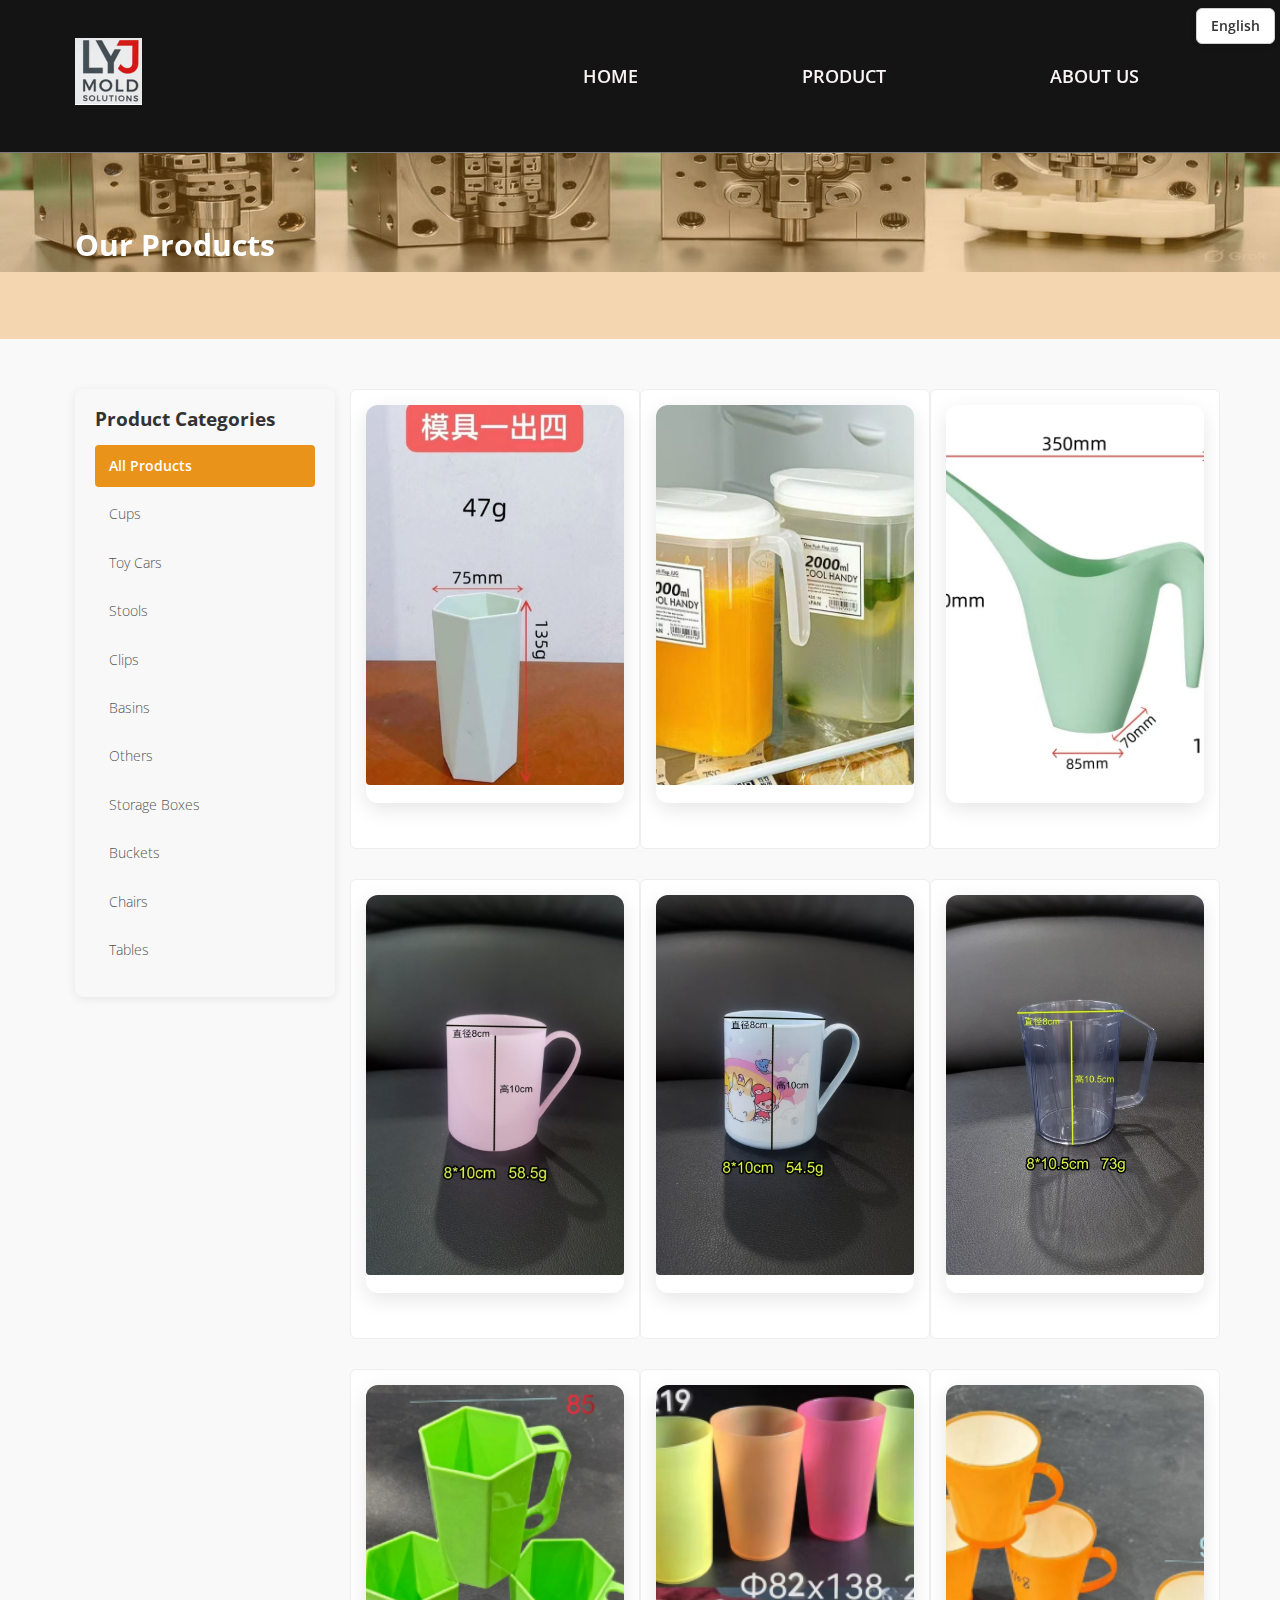
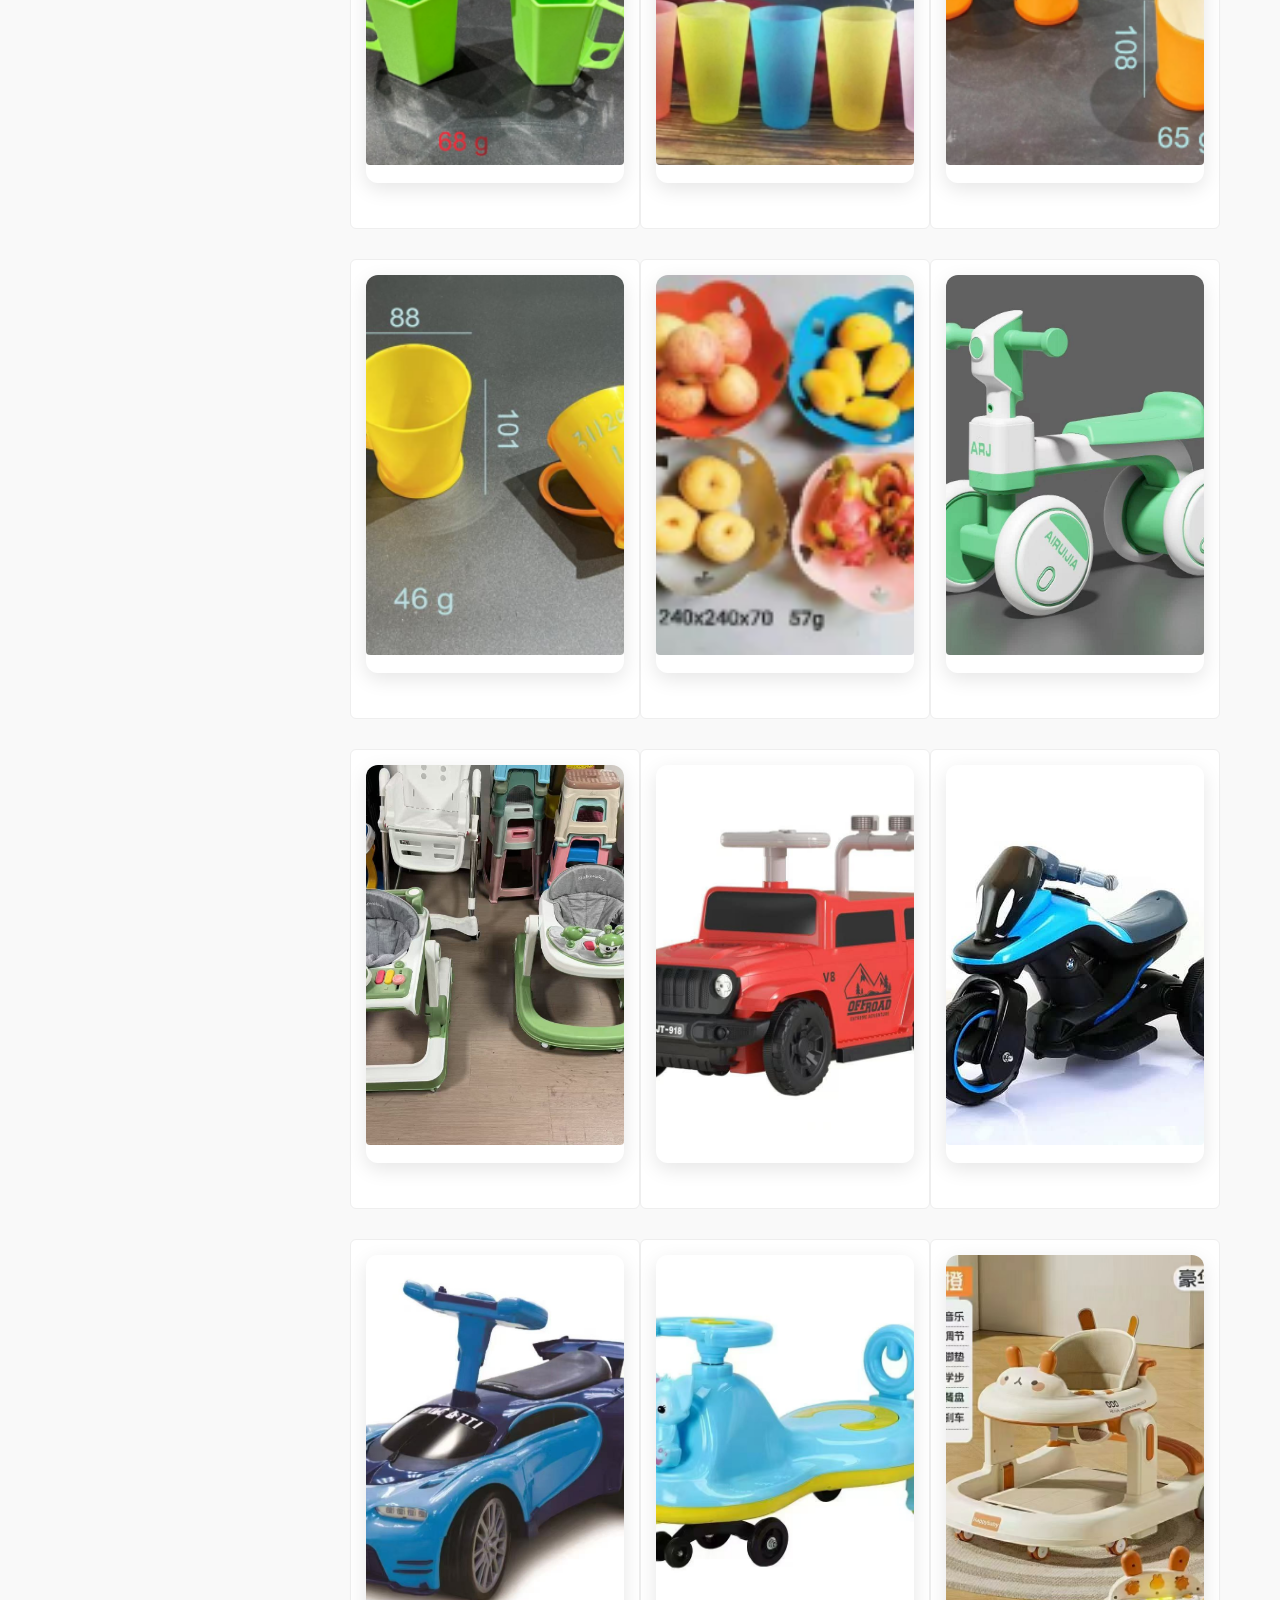
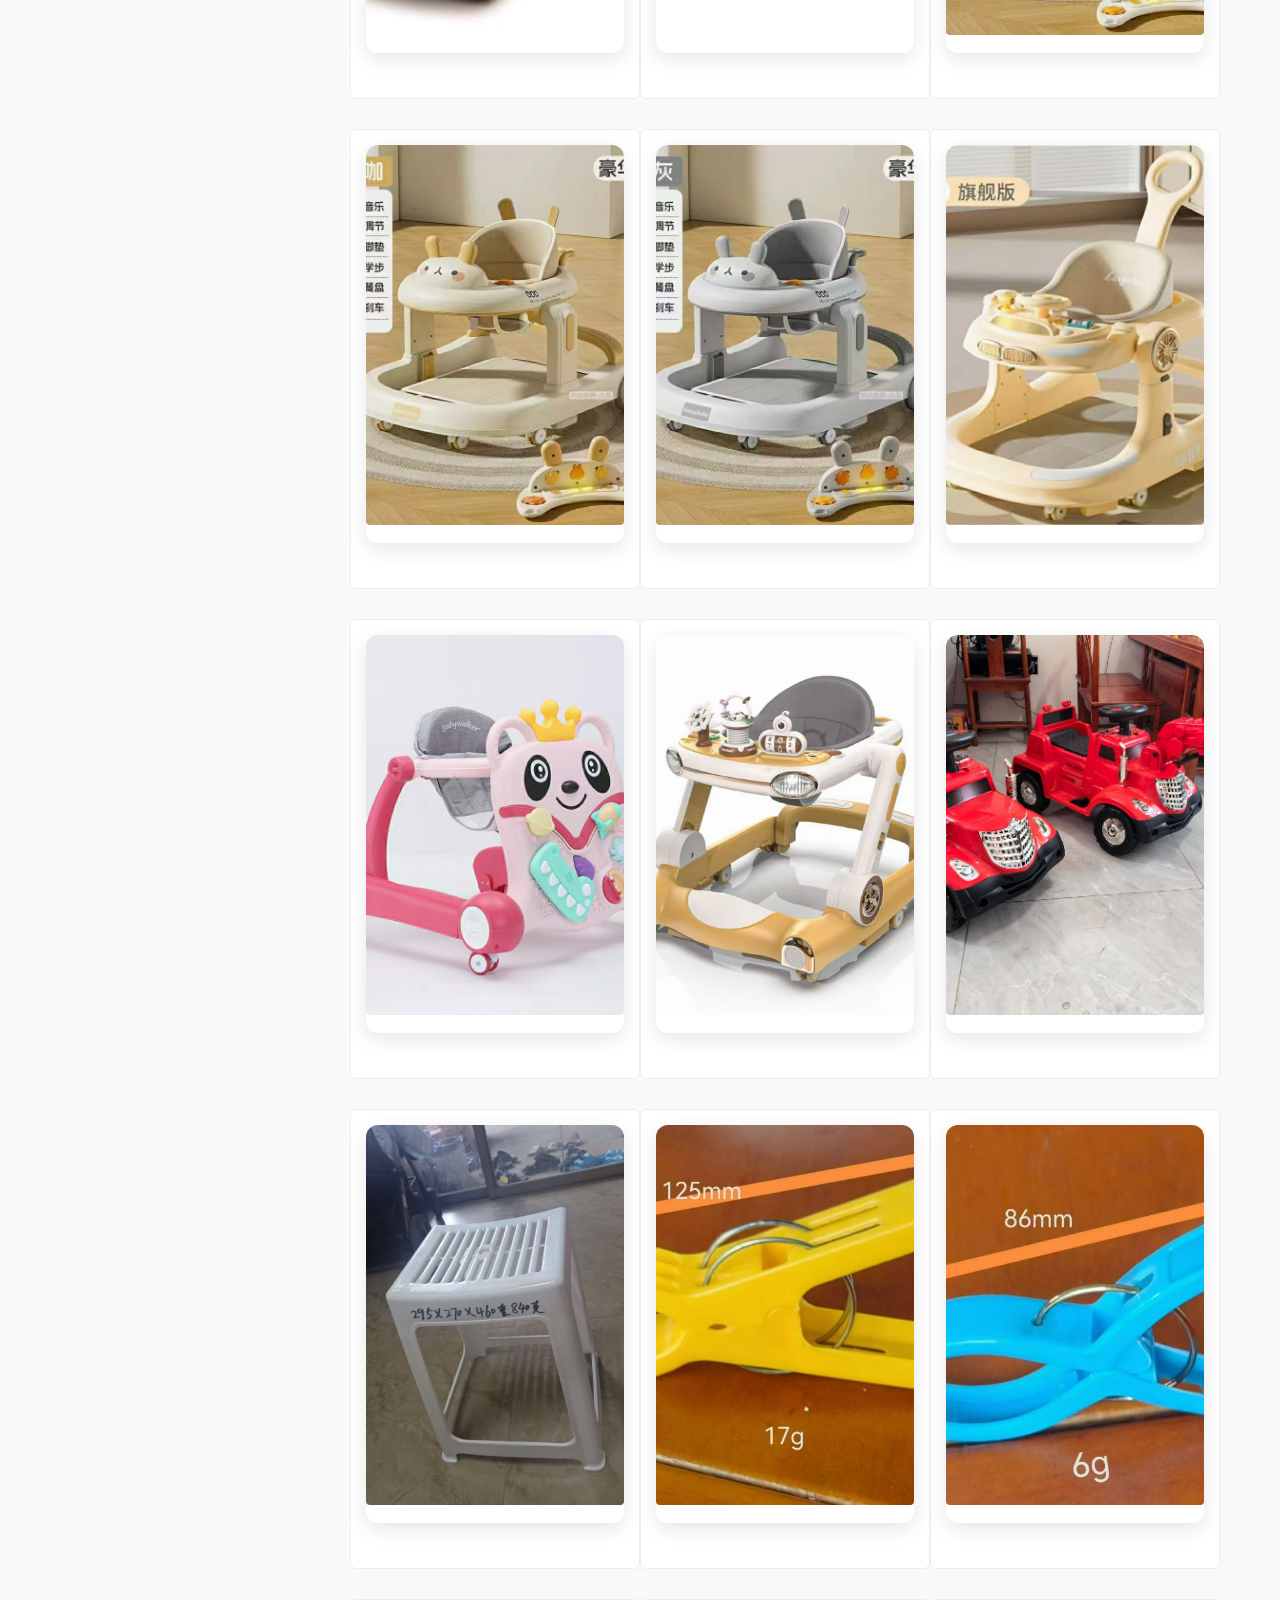
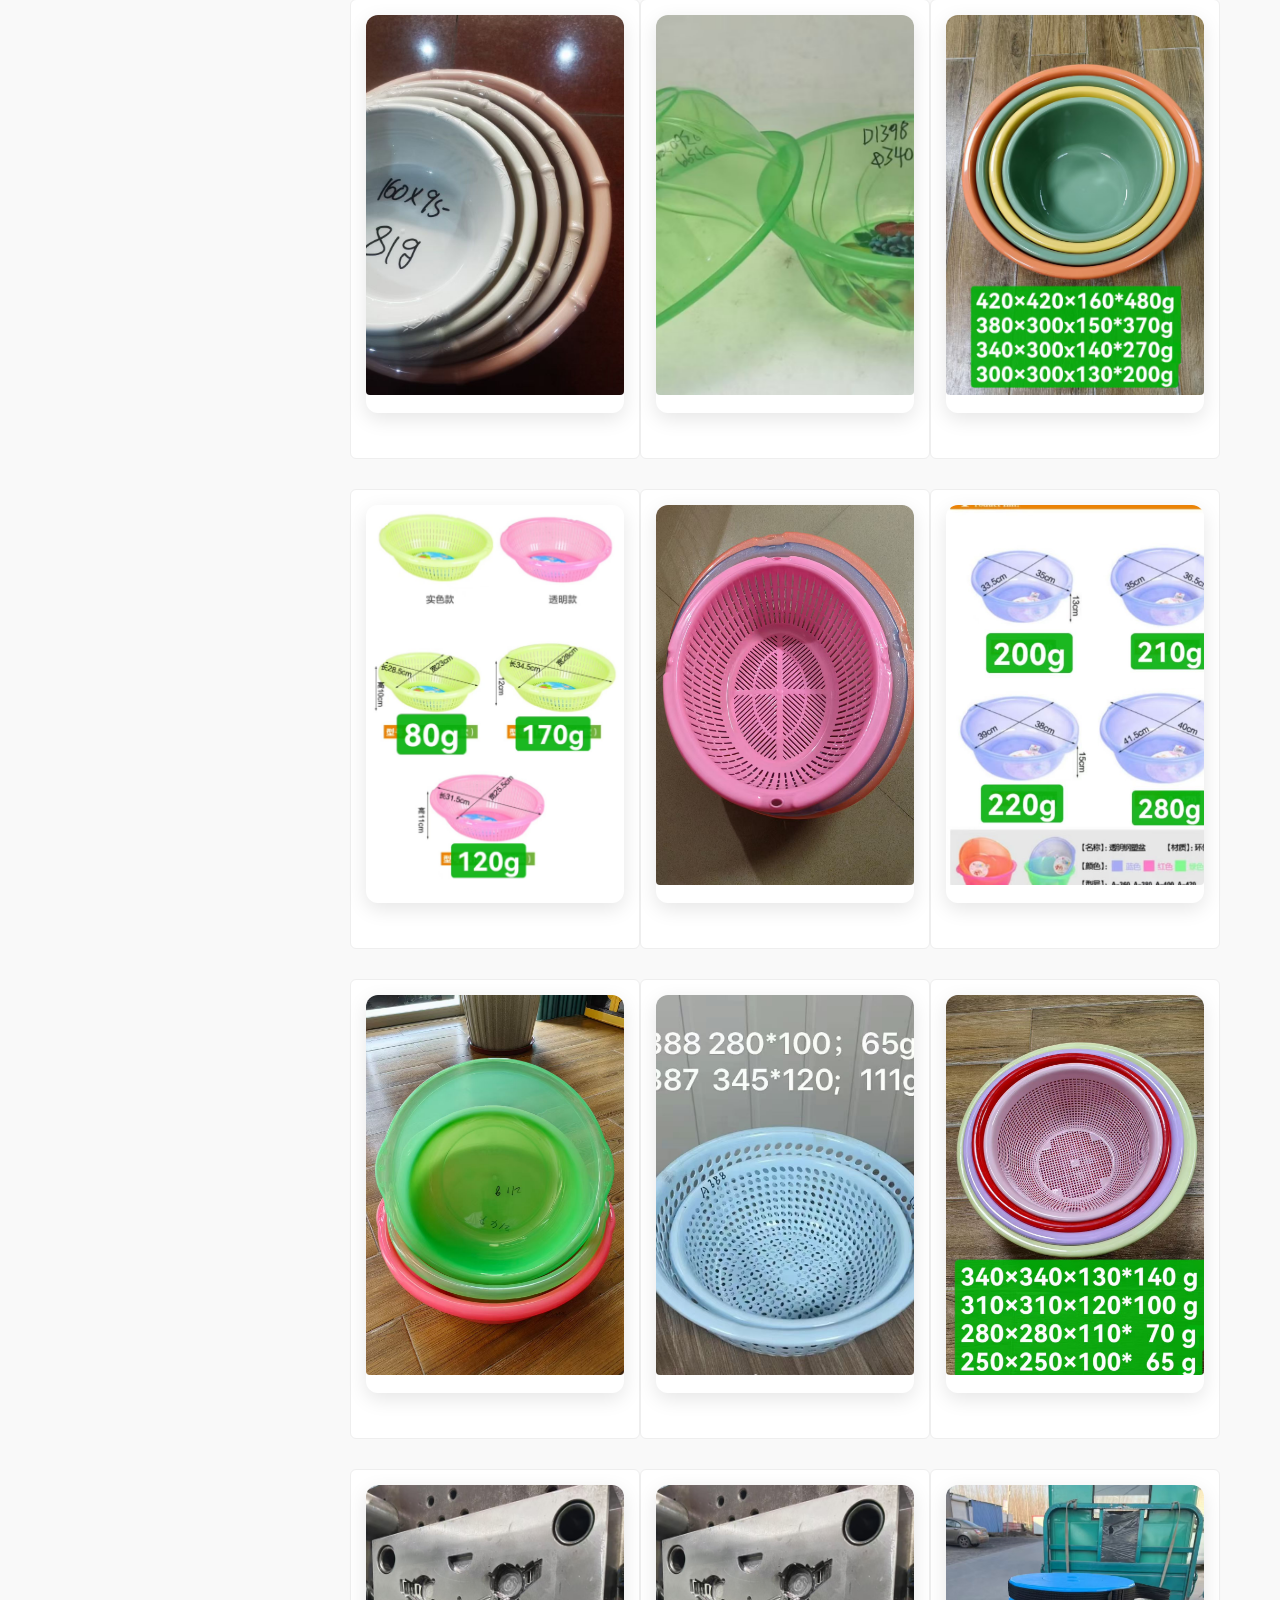
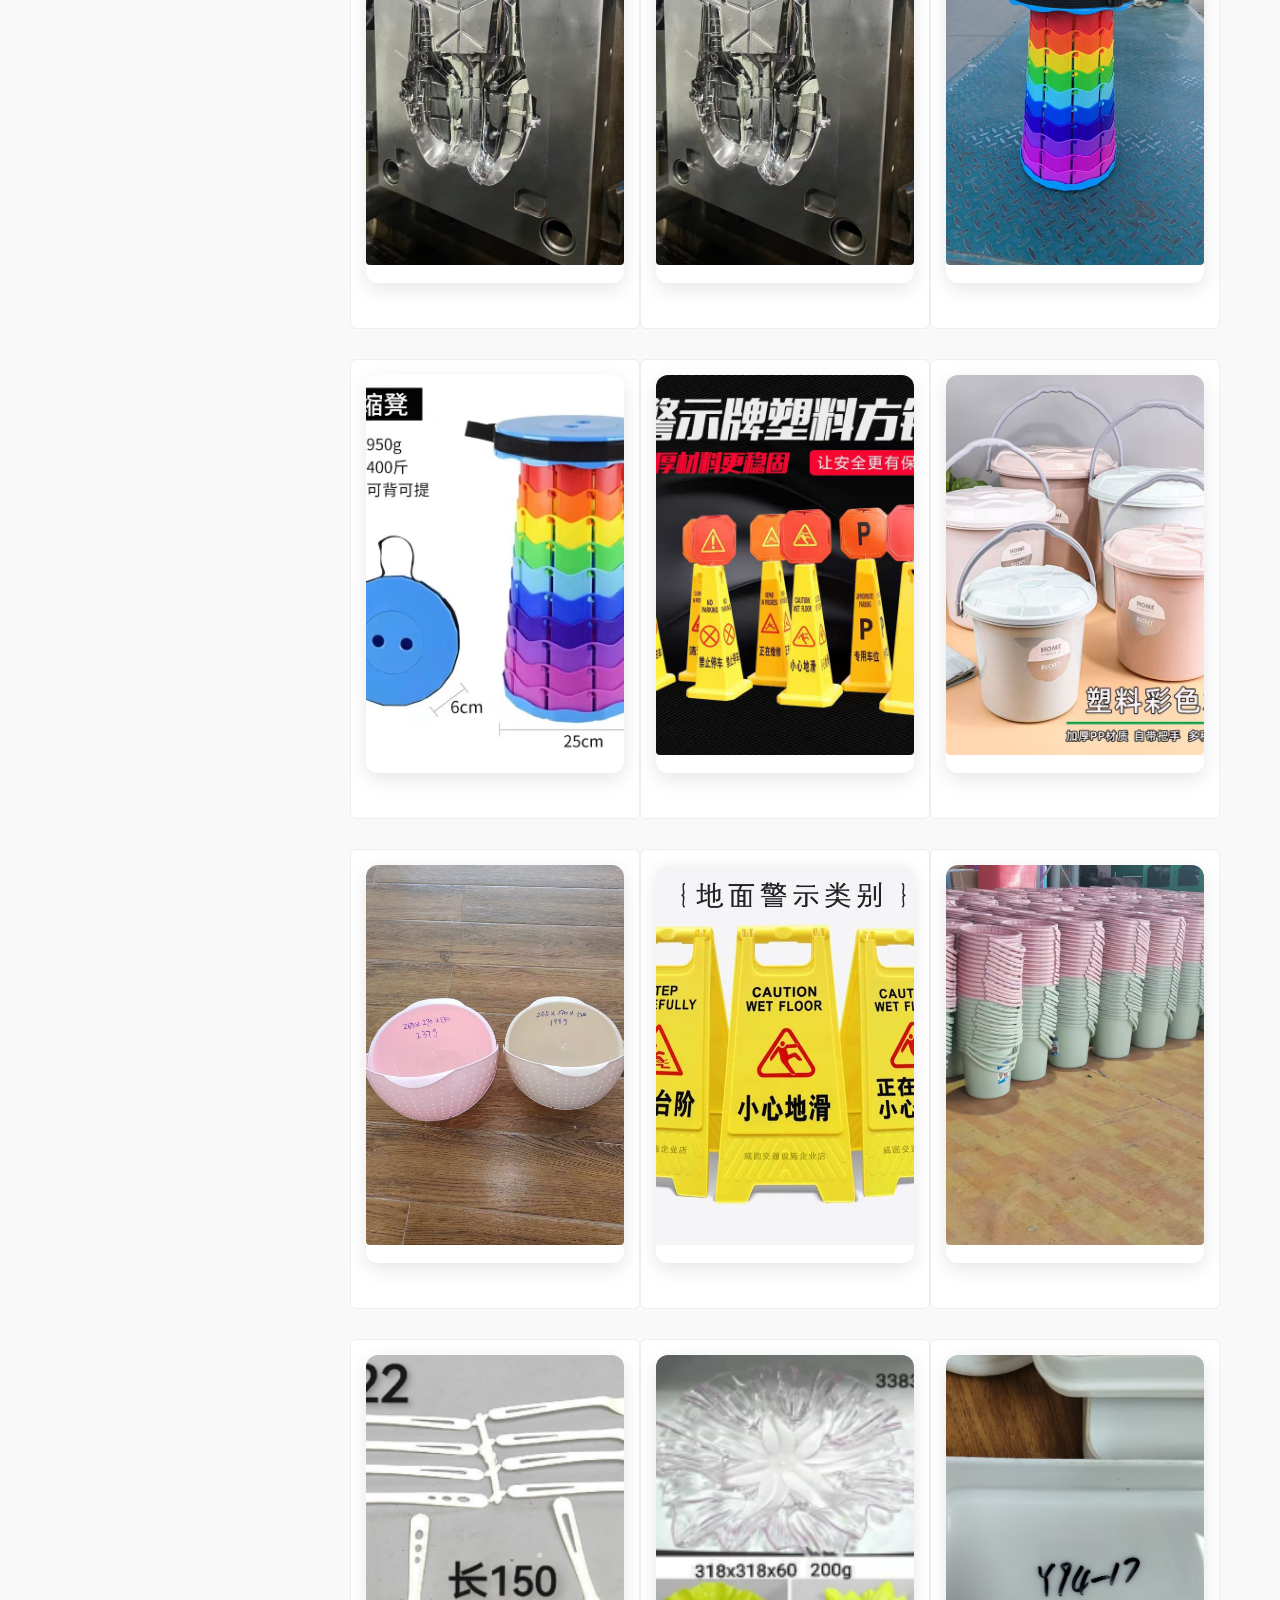
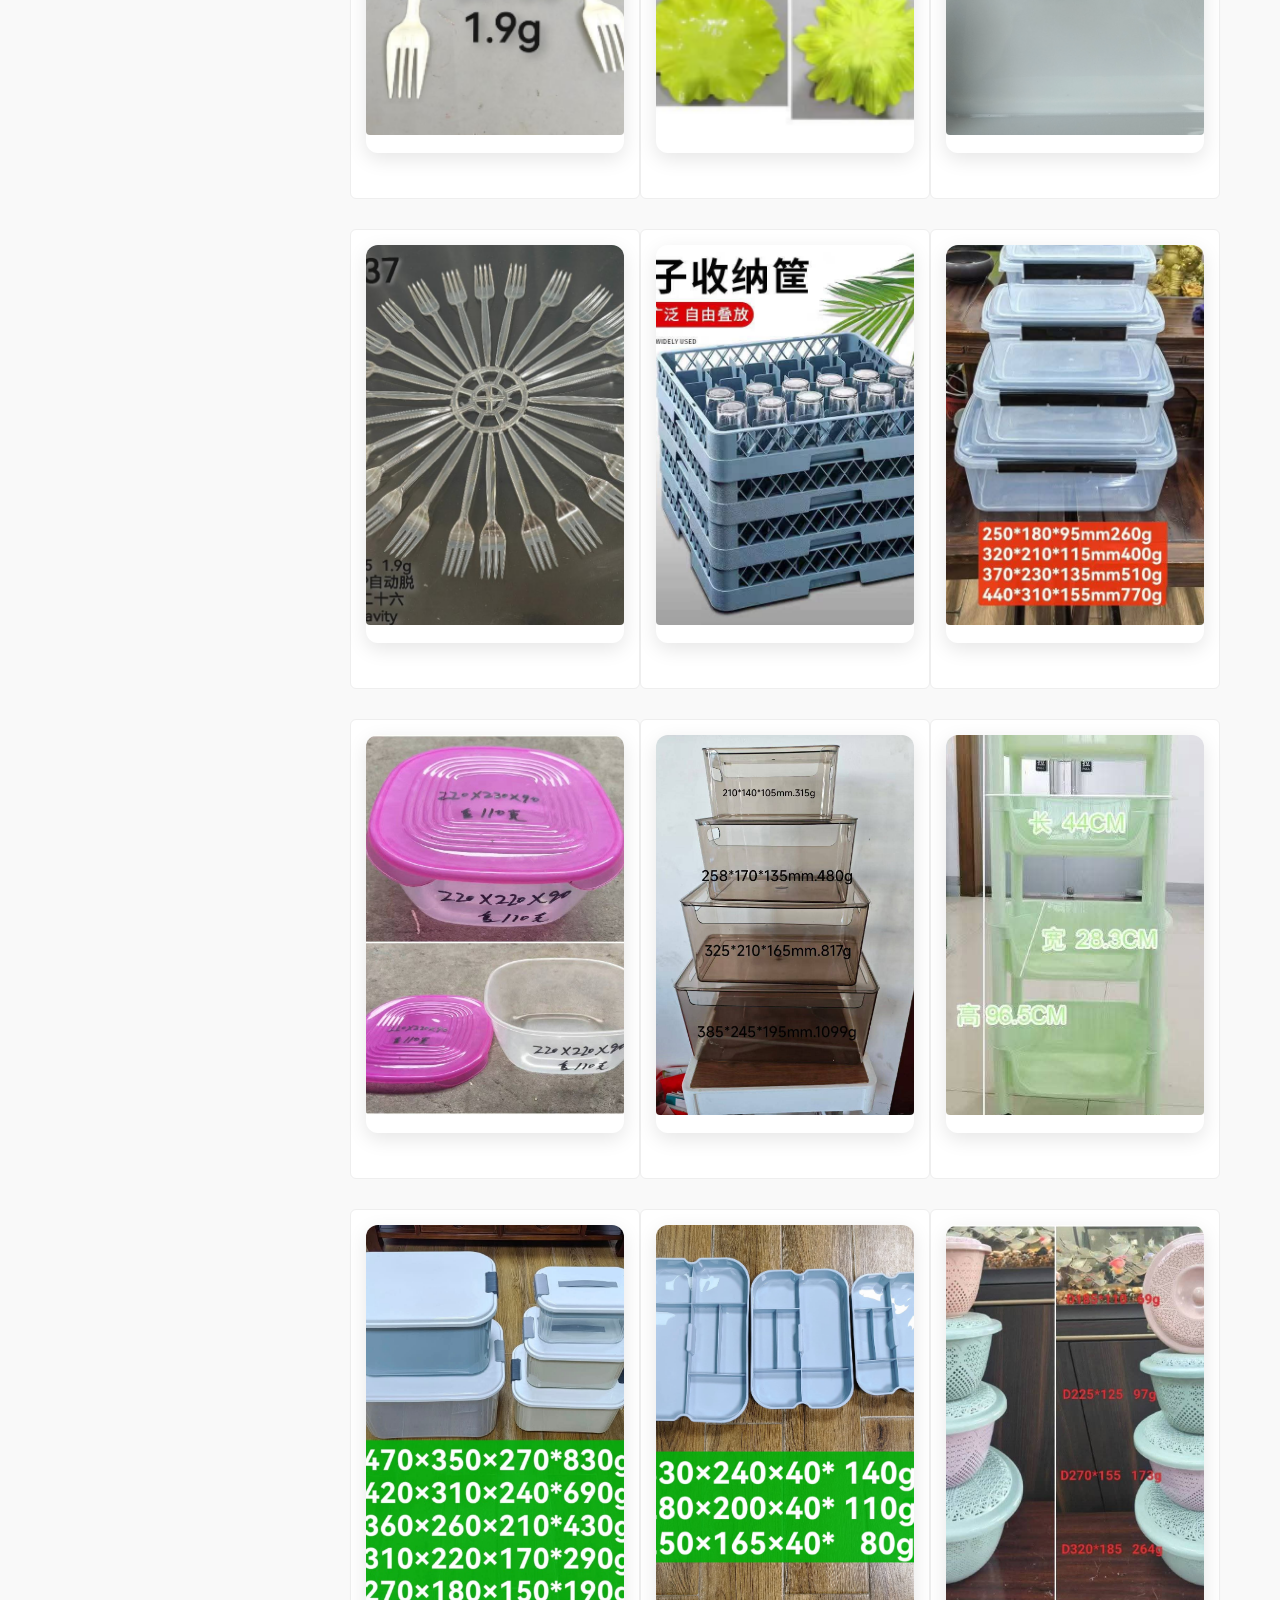
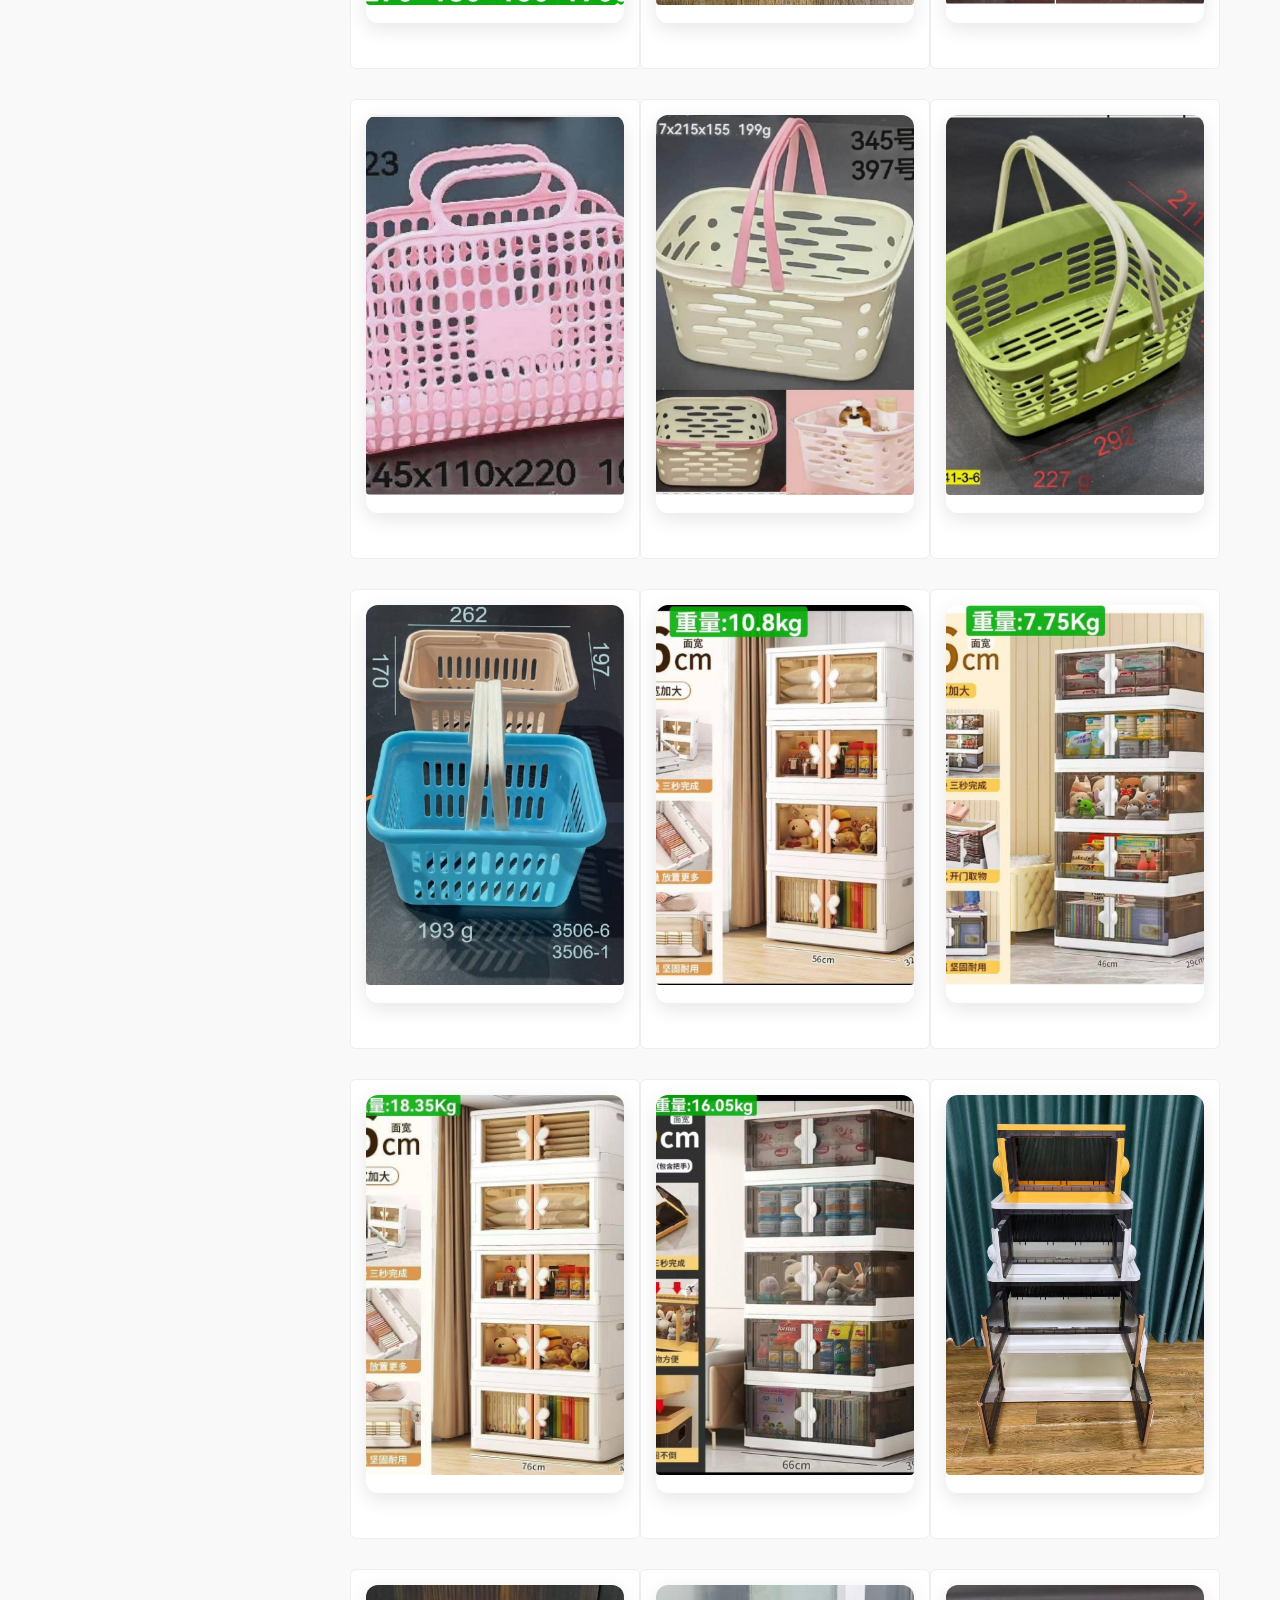
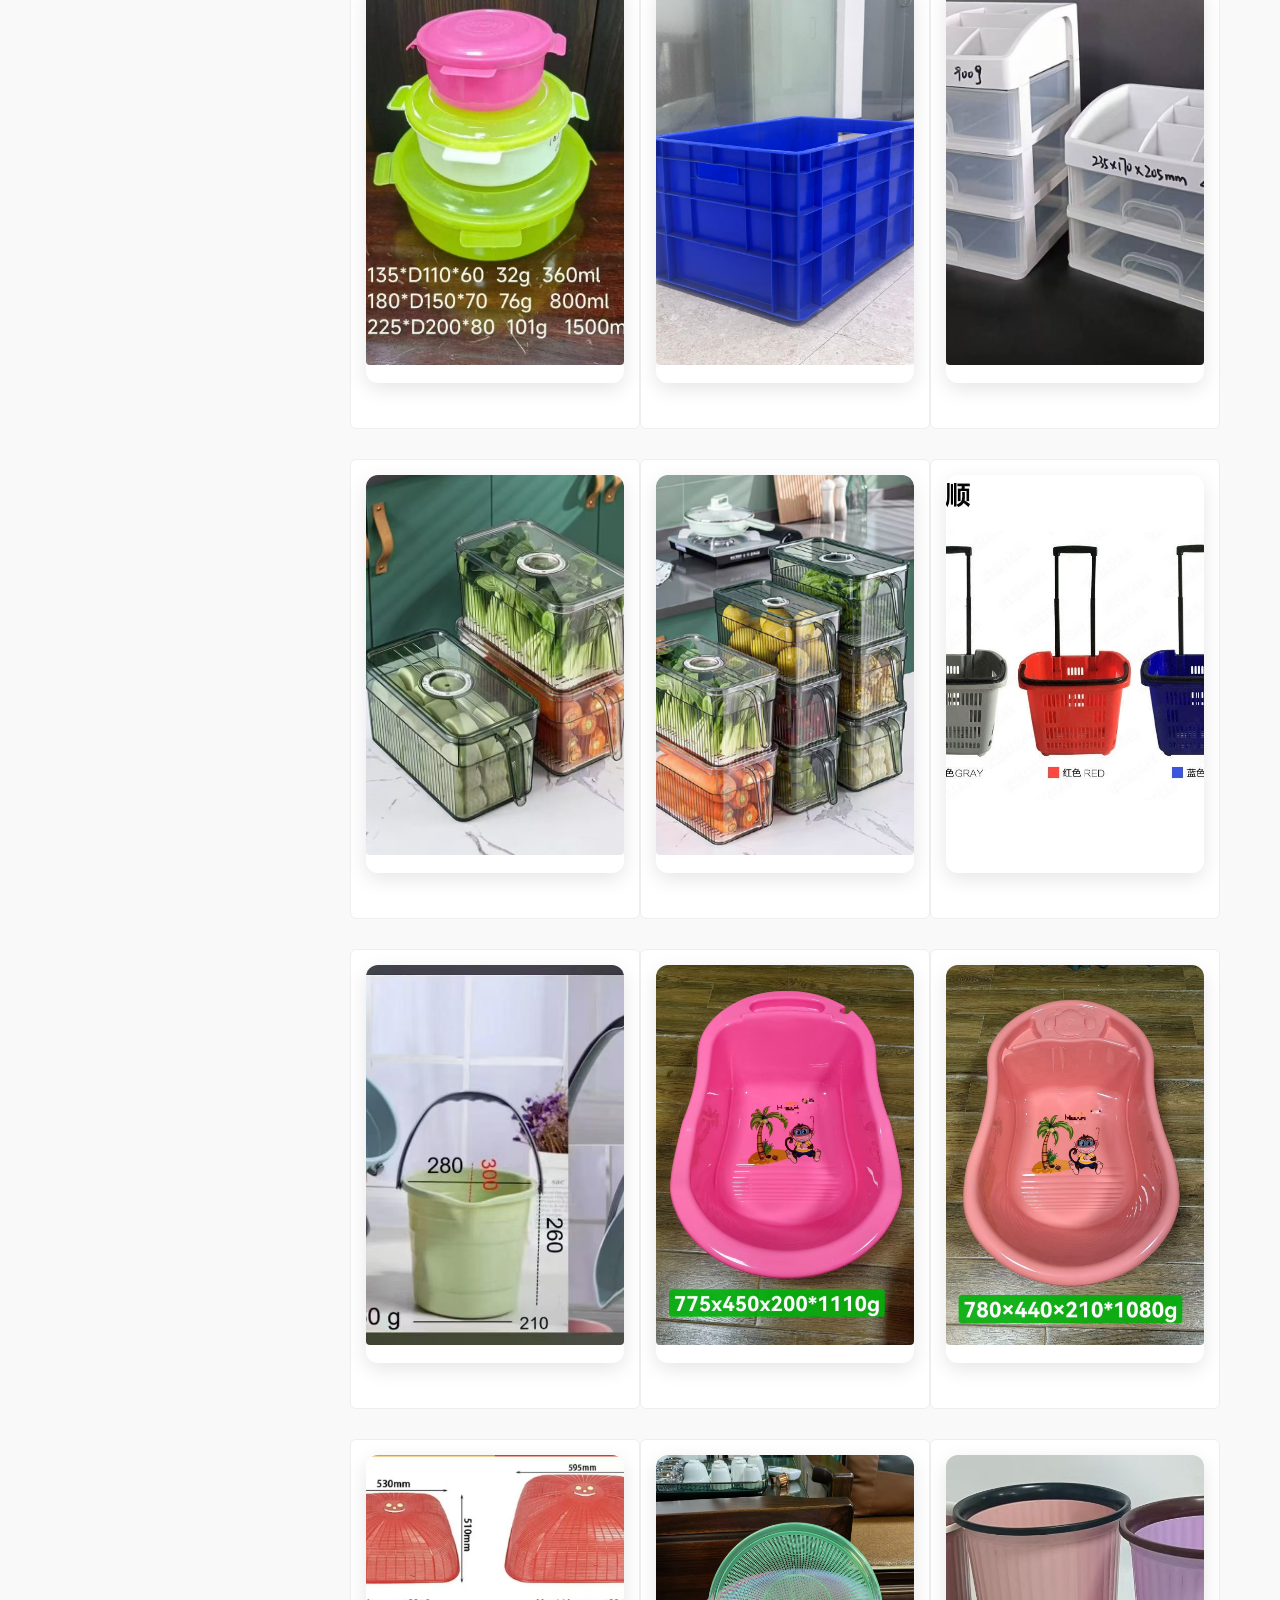
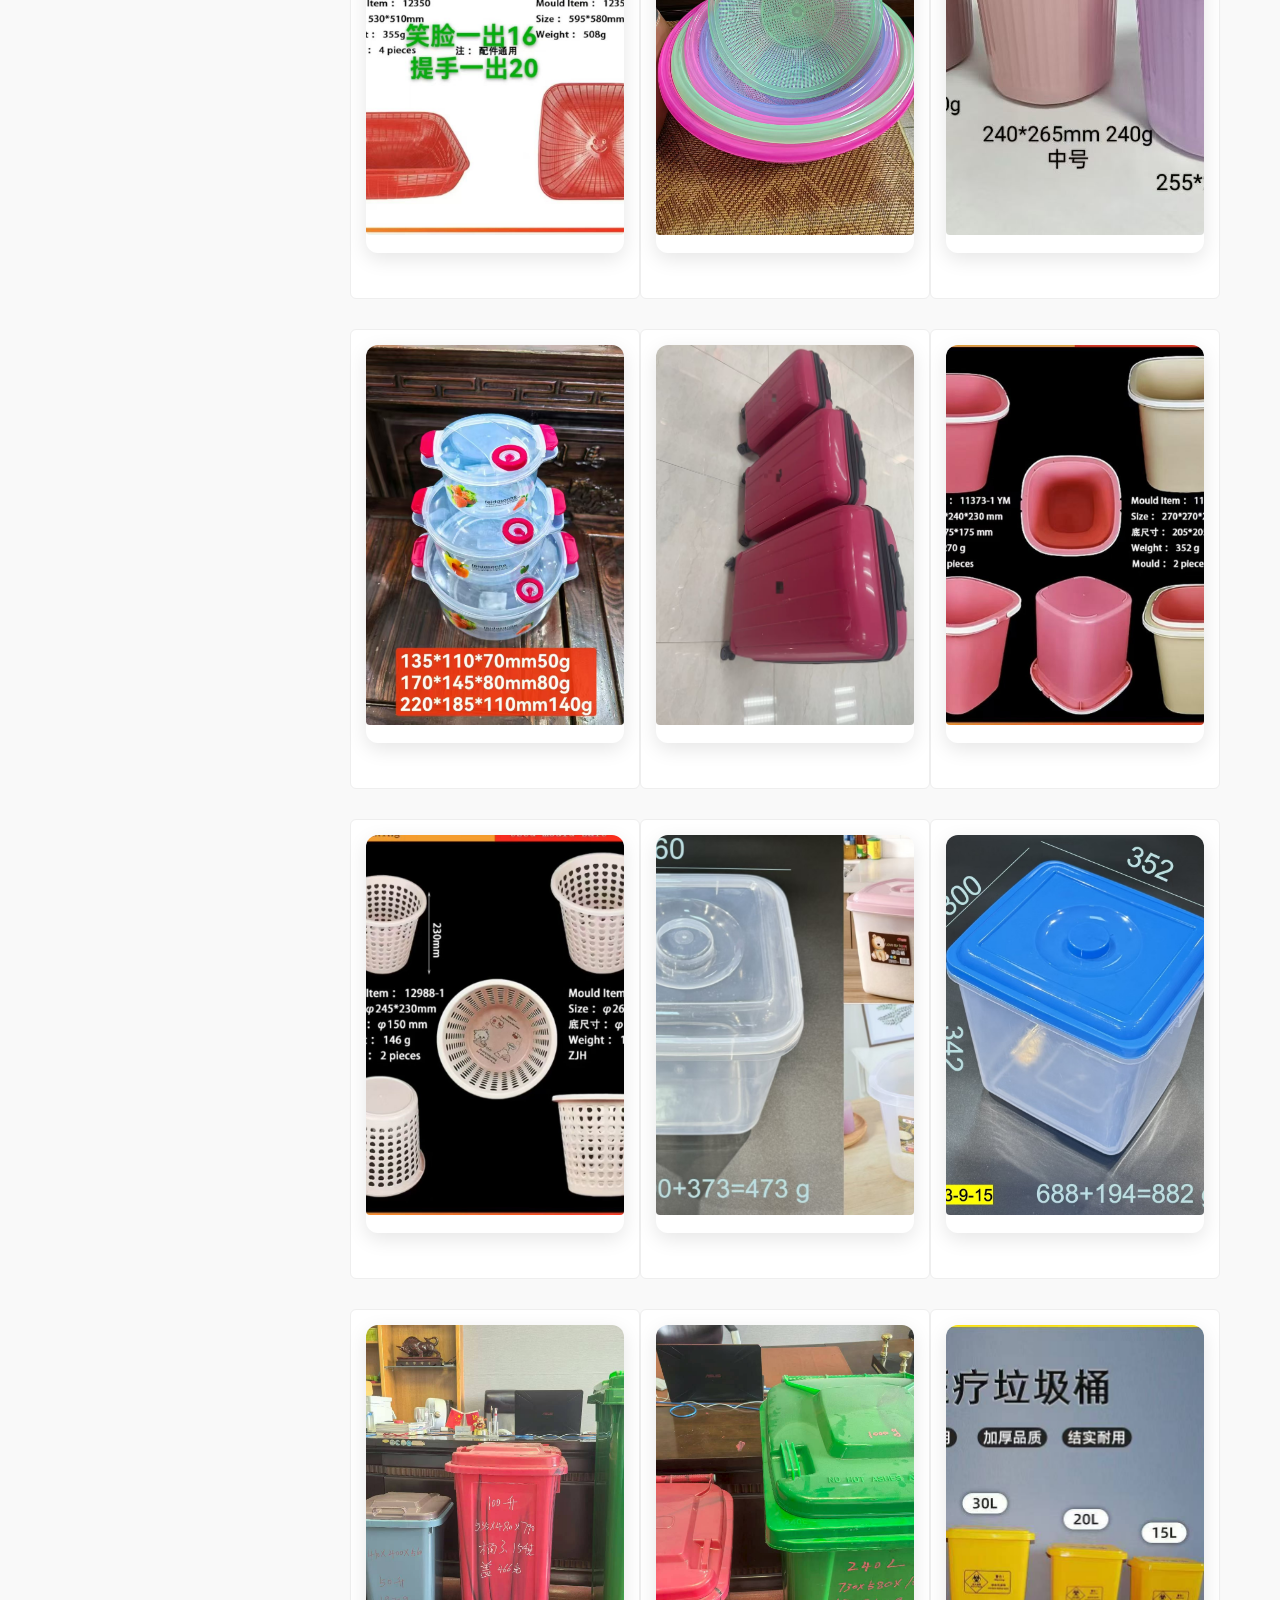
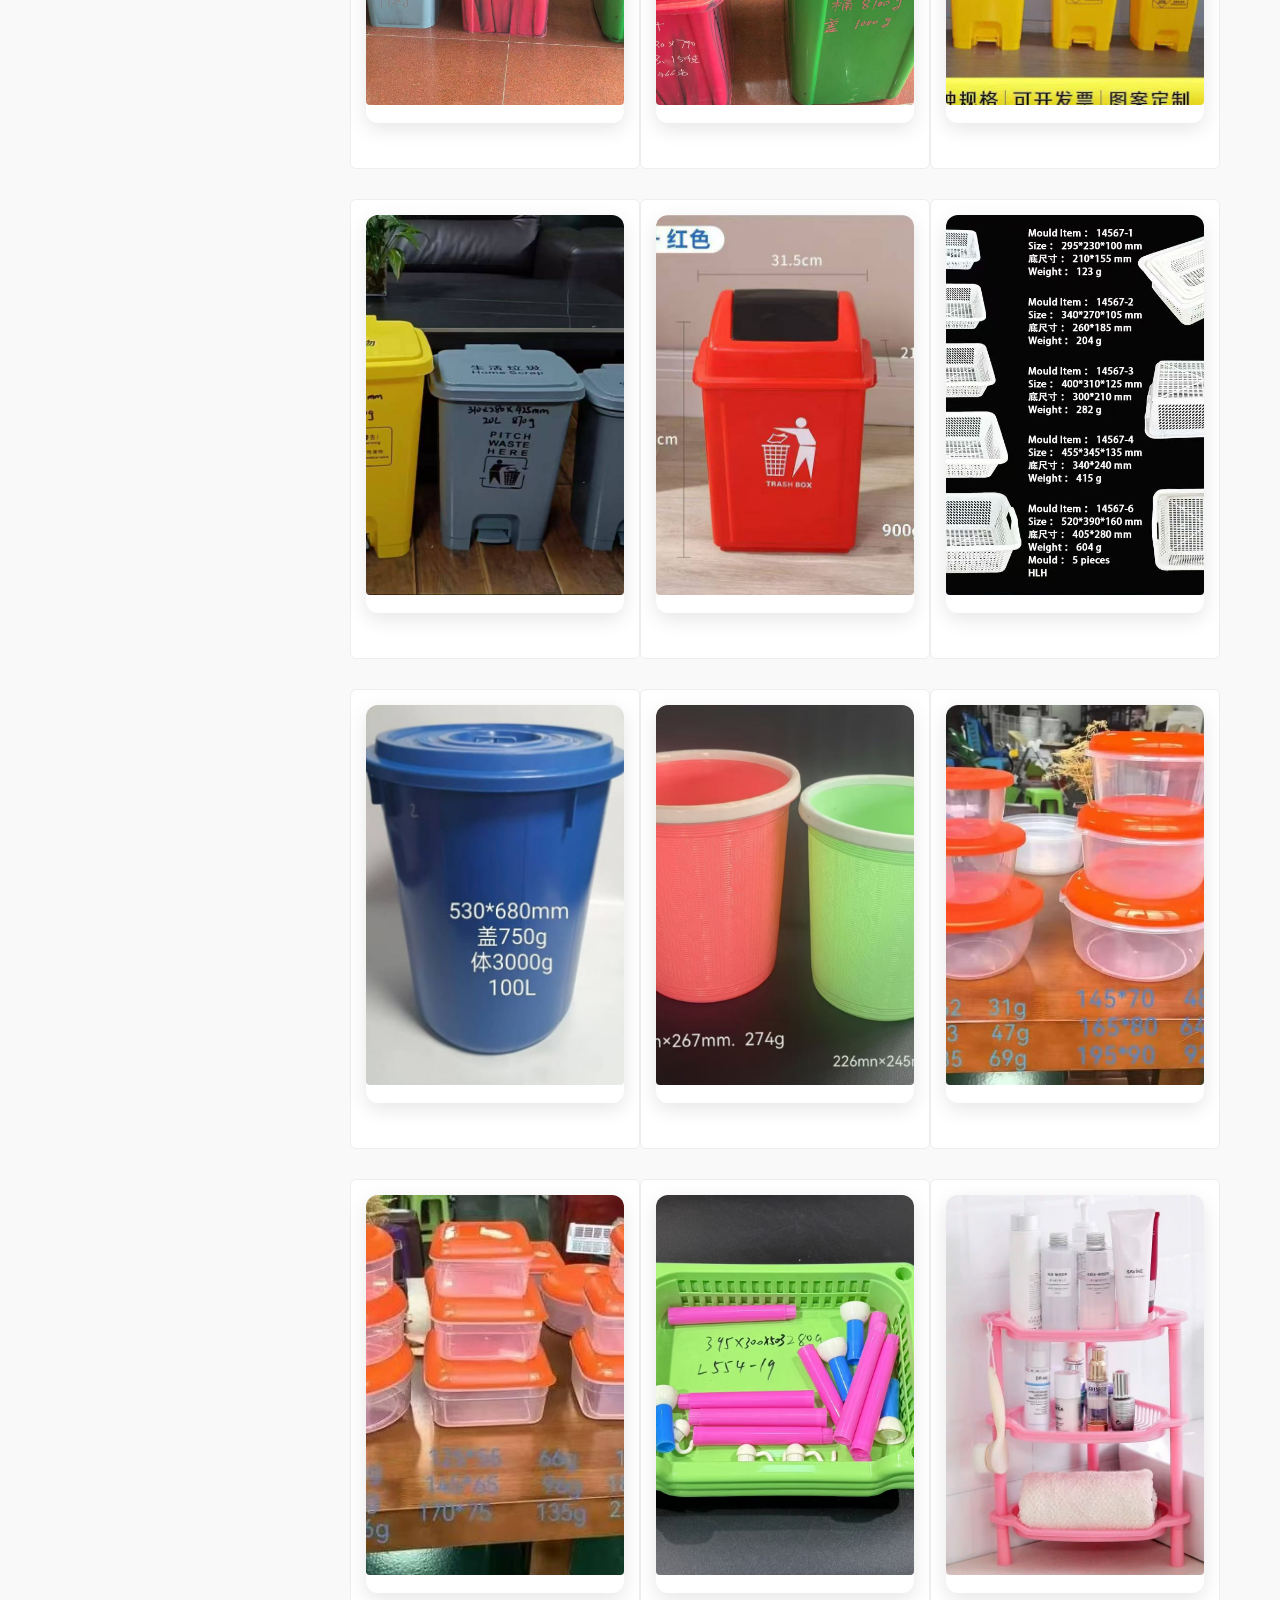
<file: services.html>
<!DOCTYPE html>
<html lang="en">
<head>
<meta charset="utf-8">
<title>Taizhou Kailong Mold & Plastic Co., Ltd. | Products</title>
<meta name="viewport" content="width=device-width, initial-scale=1.0" />
<meta name="description" content="Professional plastic injection molds and products manufacturer" />
<meta name="author" content="Kailong Mold" />

<link href="css/bootstrap.min.css" rel="stylesheet" />
<link href="css/fancybox/jquery.fancybox.css" rel="stylesheet">
<link href="css/flexslider.css" rel="stylesheet" />
<link href="css/style.css" rel="stylesheet" />

<style>
/* 顶部联系方式（与首页、about页一致） */
.top-contact-info {
    position: absolute;
    top: 12px;
    left: 180px;
    background: rgba(0,0,0,0.75);
    color: #fff;
    padding: 8px 14px;
    border-radius: 6px;
    font-size: 14px;
    line-height: 1.8;
    z-index: 1000;
    box-shadow: 0 2px 10px rgba(0,0,0,0.3);
}
.top-contact-info i { color: #E74C3C; margin-right: 8px; }
.top-contact-info strong { color: #fff; font-weight: bold; }

/* 侧边栏样式 */
.sidebar {
    background: #f8f8f8;
    padding: 20px;
    border-radius: 6px;
}
.sidebar h3 {
    font-size: 600 18px/1.4 'Open Sans', sans-serif;
    margin: 0 0 15px 0;
    color: #333;
}
.sidebar ul {
    list-style: none;
    padding: 0;
    margin: 0;
}
.sidebar ul li {
    margin-bottom: 6px;
}
.sidebar ul li a {
    color: #555;
    text-decoration: none;
    display: block;
    padding: 10px 14px;
    border-radius: 4px;
    transition: all 0.3s;
}
.sidebar ul li a:hover,
.sidebar ul li a.active {
    background: #E9931B;
    color: #fff;
    font-weight: 600;
}

/* 手机端筛选按钮 & 折叠效果 */
@media (max-width: 991px) {
    .top-contact-info { 
        position: static; 
        text-align: center; 
        background: rgba(0,0,0,0.85);
        padding: 10px;
        border-radius: 0;
        margin-bottom: 0;
    }
    #filter-toggle {
        background: #E9931B;
        color: #fff;
        border: none;
        width: 100%;
        padding: 14px;
        font-size: 16px;
        font-weight: 600;
        border-radius: 6px 6px 0 0;
        cursor: pointer;
    }
    #filter-toggle i {
        transition: transform 0.3s;
    }
    #filter-toggle.active i {
        transform: rotate(180deg);
    }
    .sidebar {
        border-radius: 0 0 6px 6px;
        margin-bottom: 30px;
    }
}

/* 产品网格 */
.product-item {
    background: #fff;
    padding: 15px;
    border: 1px solid #eee;
    border-radius: 6px;
    text-align: center;
    margin-bottom: 30px;
    transition: all 0.3s;
}
.product-item:hover {
    transform: translateY(-8px);
    box-shadow: 0 10px 25px rgba(0,0,0,0.12);
}
.product-item img {
    max-width: 100%;
    height: 200px;
    object-fit: cover;
    border-radius: 4px;
}
.product-item h4 {
    margin: 15px 0 10px;
    font-size: 17px;
    color: #333;
}
.product-item p {
    color: #777;
    font-size: 14px;
    height: 60px;
    overflow: hidden;
}
</style>
</head>
<body>
<div id="wrapper">

<!-- Header（保持不变） -->
<header>
    <div class="navbar navbar-default navbar-static-top" role="navigation">
        <div class="lang-btn-wrapper">
            <button id="lang-btn">English</button>
            <ul id="lang-list" class="lang-dropdown">
                <li><a data-lang="zh">中文</a></li>
                <li><a data-lang="en">English</a></li>
            </ul>
        </div>

        <div class="container">
            <div class="navbar-header">
                <button type="button" class="navbar-toggle collapsed" data-toggle="collapse" data-target="#navbar-collapse">
                    <span class="sr-only">Toggle navigation</span>
                    <span class="icon-bar"></span>
                    <span class="icon-bar"></span>
                    <span class="icon-bar"></span>
                </button>
                <a class="navbar-brand" href="index.html">
                    <img src="img/logo.png" alt="logo"/>
                </a>
            </div>

            <div class="collapse navbar-collapse" id="navbar-collapse">
                <ul class="nav navbar-nav navbar-right">
                    <li><a href="index.html" id="nav-home">Home</a></li>
                    <li class="active"><a href="services.html" id="nav-product">PRODUCT</a></li>
                    <li><a href="about.html" id="nav-about">About Us</a></li>
                </ul>
            </div>
        </div>
    </div>
</header>

<section id="inner-headline">
    <div class="container">
        <div class="row">
            <div class="col-lg-12">
                <h2 class="pageTitle" id="product-page-title">Our Products</h2>
            </div>
        </div>
    </div>
</section>

<section id="content">
<div class="container content">
    <div class="row">

        <!-- ============ 手机端筛选按钮（强制显示，永不消失） ============ -->
        <div class="text-center hidden-md hidden-lg" style="margin-bottom:15px;">
            <button id="filter-toggle" style="background:#E9931B; color:#fff; border:none; width:100%; padding:15px; font-size:17px; font-weight:600; border-radius:8px 8px 0 0;">
                <span id="filter-toggle-text">Filter Categories</span>
                <i class="fa fa-chevron-down" style="margin-left:10px; transition:transform .3s;"></i>
            </button>
        </div>

        <!-- 左侧侧边栏 -->
        <div class="col-md-3">
            <div class="sidebar" id="sidebar" style="background:#f8f8f8; padding:20px; border-radius:8px; box-shadow:0 2px 10px rgba(0,0,0,0.08);">
                <h3 id="filter-title" style="margin-top:0; color:#333; font-size:19px;">Product Categories</h3>
                <ul style="list-style:none; padding:0; margin:0;">
                    <li><a href="#" data-cat="all"      class="active" id="cat-all">All Products</a></li>
                    <li><a href="#" data-cat="cups"     id="cat-cups">Cups</a></li>
                    <li><a href="#" data-cat="toy-cars" id="cat-toycars">Toy Cars</a></li>
                    <li><a href="#" data-cat="stools"   id="cat-stools">Stools</a></li>
                    <li><a href="#" data-cat="clips"    id="cat-clips">Clips</a></li>
                    <li><a href="#" data-cat="basins"   id="cat-basins">Basins</a></li>
                    <li><a href="#" data-cat="others"   id="cat-others">Others</a></li>
                    <li><a href="#" data-cat="storage"  id="cat-storage">Storage Boxes</a></li>
                    <li><a href="#" data-cat="buckets"  id="cat-buckets">Buckets</a></li>
                    <li><a href="#" data-cat="chairs"   id="cat-chairs">Chairs</a></li>
                    <li><a href="#" data-cat="tables"   id="cat-tables">Tables</a></li>
                </ul>
            </div>
        </div>

        <!-- 右侧产品区 -->
                <!-- 右侧产品区：每张图独立一个格子，246张全部手动写出 -->
        <div class="col-md-9">
            <div class="row" id="product-grid">

                <!-- 1. Cups - 杯子（11张） -->
                <div class="col-sm-6 col-md-4 product-item" data-cat="cups"><div class="team-box"><img src="img/products/cup/cup01.jpg" alt="Cup"></div></div>
                <div class="col-sm-6 col-md-4 product-item" data-cat="cups"><div class="team-box"><img src="img/products/cup/cup02.jpg" alt="Cup"></div></div>
                <div class="col-sm-6 col-md-4 product-item" data-cat="cups"><div class="team-box"><img src="img/products/cup/cup03.jpg" alt="Cup"></div></div>
                <div class="col-sm-6 col-md-4 product-item" data-cat="cups"><div class="team-box"><img src="img/products/cup/cup04.jpg" alt="Cup"></div></div>
                <div class="col-sm-6 col-md-4 product-item" data-cat="cups"><div class="team-box"><img src="img/products/cup/cup05.jpg" alt="Cup"></div></div>
                <div class="col-sm-6 col-md-4 product-item" data-cat="cups"><div class="team-box"><img src="img/products/cup/cup06.jpg" alt="Cup"></div></div>
                <div class="col-sm-6 col-md-4 product-item" data-cat="cups"><div class="team-box"><img src="img/products/cup/cup07.png" alt="Cup"></div></div>
                <div class="col-sm-6 col-md-4 product-item" data-cat="cups"><div class="team-box"><img src="img/products/cup/cup08.png" alt="Cup"></div></div>
                <div class="col-sm-6 col-md-4 product-item" data-cat="cups"><div class="team-box"><img src="img/products/cup/cup09.png" alt="Cup"></div></div>
                <div class="col-sm-6 col-md-4 product-item" data-cat="cups"><div class="team-box"><img src="img/products/cup/cup10.png" alt="Cup"></div></div>
                <div class="col-sm-6 col-md-4 product-item" data-cat="cups"><div class="team-box"><img src="img/products/cup/cup11.png" alt="Cup"></div></div>

                <!-- 2. Toy Cars - 玩具车（13张） -->
                <div class="col-sm-6 col-md-4 product-item" data-cat="toy-cars"><div class="team-box"><img src="img/products/toycar/toycar01.jpg" alt="Toy Car"></div></div>
                <div class="col-sm-6 col-md-4 product-item" data-cat="toy-cars"><div class="team-box"><img src="img/products/toycar/toycar02.jpg" alt="Toy Car"></div></div>
                <div class="col-sm-6 col-md-4 product-item" data-cat="toy-cars"><div class="team-box"><img src="img/products/toycar/toycar03.jpg" alt="Toy Car"></div></div>
                <div class="col-sm-6 col-md-4 product-item" data-cat="toy-cars"><div class="team-box"><img src="img/products/toycar/toycar04.jpg" alt="Toy Car"></div></div>
                <div class="col-sm-6 col-md-4 product-item" data-cat="toy-cars"><div class="team-box"><img src="img/products/toycar/toycar05.jpg" alt="Toy Car"></div></div>
                <div class="col-sm-6 col-md-4 product-item" data-cat="toy-cars"><div class="team-box"><img src="img/products/toycar/toycar06.jpg" alt="Toy Car"></div></div>
                <div class="col-sm-6 col-md-4 product-item" data-cat="toy-cars"><div class="team-box"><img src="img/products/toycar/toycar07.jpg" alt="Toy Car"></div></div>
                <div class="col-sm-6 col-md-4 product-item" data-cat="toy-cars"><div class="team-box"><img src="img/products/toycar/toycar08.jpg" alt="Toy Car"></div></div>
                <div class="col-sm-6 col-md-4 product-item" data-cat="toy-cars"><div class="team-box"><img src="img/products/toycar/toycar09.jpg" alt="Toy Car"></div></div>
                <div class="col-sm-6 col-md-4 product-item" data-cat="toy-cars"><div class="team-box"><img src="img/products/toycar/toycar10.jpg" alt="Toy Car"></div></div>
                <div class="col-sm-6 col-md-4 product-item" data-cat="toy-cars"><div class="team-box"><img src="img/products/toycar/toycar11.jpg" alt="Toy Car"></div></div>
                <div class="col-sm-6 col-md-4 product-item" data-cat="toy-cars"><div class="team-box"><img src="img/products/toycar/toycar12.jpg" alt="Toy Car"></div></div>
                <div class="col-sm-6 col-md-4 product-item" data-cat="toy-cars"><div class="team-box"><img src="img/products/toycar/toycar13.png" alt="Toy Car"></div></div>

                <!-- 3. Stools - 凳子（暂无图片，留空） -->
                <div class="col-sm-6 col-md-4 product-item" data-cat="stools"><div class="team-box"><img src="img/products/chair/chair01.jpg" alt="Stools"></div></div>
                <!-- 4. Clips - 夹子（2张） -->
                <div class="col-sm-6 col-md-4 product-item" data-cat="clips"><div class="team-box"><img src="img/products/clips/clips01.jpg" alt="Clip"></div></div>
                <div class="col-sm-6 col-md-4 product-item" data-cat="clips"><div class="team-box"><img src="img/products/clips/clips02.jpg" alt="Clip"></div></div>

                <!-- 5. Basins - 盆子（9张） -->
                <div class="col-sm-6 col-md-4 product-item" data-cat="basins"><div class="team-box"><img src="img/products/basins/basins01.jpg" alt="Basin"></div></div>
                <div class="col-sm-6 col-md-4 product-item" data-cat="basins"><div class="team-box"><img src="img/products/basins/basins02.jpg" alt="Basin"></div></div>
                <div class="col-sm-6 col-md-4 product-item" data-cat="basins"><div class="team-box"><img src="img/products/basins/basins03.jpg" alt="Basin"></div></div>
                <div class="col-sm-6 col-md-4 product-item" data-cat="basins"><div class="team-box"><img src="img/products/basins/basins04.jpg" alt="Basin"></div></div>
                <div class="col-sm-6 col-md-4 product-item" data-cat="basins"><div class="team-box"><img src="img/products/basins/basins05.jpg" alt="Basin"></div></div>
                <div class="col-sm-6 col-md-4 product-item" data-cat="basins"><div class="team-box"><img src="img/products/basins/basins06.jpg" alt="Basin"></div></div>
                <div class="col-sm-6 col-md-4 product-item" data-cat="basins"><div class="team-box"><img src="img/products/basins/basins07.jpg" alt="Basin"></div></div>
                <div class="col-sm-6 col-md-4 product-item" data-cat="basins"><div class="team-box"><img src="img/products/basins/basins08.jpg" alt="Basin"></div></div>
                <div class="col-sm-6 col-md-4 product-item" data-cat="basins"><div class="team-box"><img src="img/products/basins/basins09.jpg" alt="Basin"></div></div>

                <!-- 6. Others - 其它（13张） -->
                <div class="col-sm-6 col-md-4 product-item" data-cat="others"><div class="team-box"><img src="img/products/qita/qita01.jpg" alt="Other"></div></div>
                <div class="col-sm-6 col-md-4 product-item" data-cat="others"><div class="team-box"><img src="img/products/qita/qita02.jpg" alt="Other"></div></div>
                <div class="col-sm-6 col-md-4 product-item" data-cat="others"><div class="team-box"><img src="img/products/qita/qita03.jpg" alt="Other"></div></div>
                <div class="col-sm-6 col-md-4 product-item" data-cat="others"><div class="team-box"><img src="img/products/qita/qita04.jpg" alt="Other"></div></div>
                <div class="col-sm-6 col-md-4 product-item" data-cat="others"><div class="team-box"><img src="img/products/qita/qita05.jpg" alt="Other"></div></div>
                <div class="col-sm-6 col-md-4 product-item" data-cat="others"><div class="team-box"><img src="img/products/qita/qita06.jpg" alt="Other"></div></div>
                <div class="col-sm-6 col-md-4 product-item" data-cat="others"><div class="team-box"><img src="img/products/qita/qita07.jpg" alt="Other"></div></div>
                <div class="col-sm-6 col-md-4 product-item" data-cat="others"><div class="team-box"><img src="img/products/qita/qita08.jpg" alt="Other"></div></div>
                <div class="col-sm-6 col-md-4 product-item" data-cat="others"><div class="team-box"><img src="img/products/qita/qita09.jpg" alt="Other"></div></div>
                <div class="col-sm-6 col-md-4 product-item" data-cat="others"><div class="team-box"><img src="img/products/qita/qita10.png" alt="Other"></div></div>
                <div class="col-sm-6 col-md-4 product-item" data-cat="others"><div class="team-box"><img src="img/products/qita/qita11.png" alt="Other"></div></div>
                <div class="col-sm-6 col-md-4 product-item" data-cat="others"><div class="team-box"><img src="img/products/qita/qita12.jpg" alt="Other"></div></div>
                <div class="col-sm-6 col-md-4 product-item" data-cat="others"><div class="team-box"><img src="img/products/qita/qita13.png" alt="Other"></div></div>

                <!-- 7. Storage Boxes - 收纳箱 140张（手动全部写出） -->
                <!-- Storage Boxes - 收纳箱 140张（slx01.jpg 到 slx140.jpg） -->
<div class="col-sm-6 col-md-4 product-item" data-cat="storage"><div class="team-box"><img src="img/products/storage_box/slx01.jpg" alt="Storage Box"></div></div>
<div class="col-sm-6 col-md-4 product-item" data-cat="storage"><div class="team-box"><img src="img/products/storage_box/slx02.jpg" alt="Storage Box"></div></div>
<div class="col-sm-6 col-md-4 product-item" data-cat="storage"><div class="team-box"><img src="img/products/storage_box/slx03.jpg" alt="Storage Box"></div></div>
<div class="col-sm-6 col-md-4 product-item" data-cat="storage"><div class="team-box"><img src="img/products/storage_box/slx04.jpg" alt="Storage Box"></div></div>
<div class="col-sm-6 col-md-4 product-item" data-cat="storage"><div class="team-box"><img src="img/products/storage_box/slx05.jpg" alt="Storage Box"></div></div>
<div class="col-sm-6 col-md-4 product-item" data-cat="storage"><div class="team-box"><img src="img/products/storage_box/slx06.jpg" alt="Storage Box"></div></div>
<div class="col-sm-6 col-md-4 product-item" data-cat="storage"><div class="team-box"><img src="img/products/storage_box/slx07.jpg" alt="Storage Box"></div></div>
<div class="col-sm-6 col-md-4 product-item" data-cat="storage"><div class="team-box"><img src="img/products/storage_box/slx08.jpg" alt="Storage Box"></div></div>
<div class="col-sm-6 col-md-4 product-item" data-cat="storage"><div class="team-box"><img src="img/products/storage_box/slx09.jpg" alt="Storage Box"></div></div>
<div class="col-sm-6 col-md-4 product-item" data-cat="storage"><div class="team-box"><img src="img/products/storage_box/slx10.jpg" alt="Storage Box"></div></div>
<div class="col-sm-6 col-md-4 product-item" data-cat="storage"><div class="team-box"><img src="img/products/storage_box/slx11.jpg" alt="Storage Box"></div></div>
<div class="col-sm-6 col-md-4 product-item" data-cat="storage"><div class="team-box"><img src="img/products/storage_box/slx12.jpg" alt="Storage Box"></div></div>
<div class="col-sm-6 col-md-4 product-item" data-cat="storage"><div class="team-box"><img src="img/products/storage_box/slx13.jpg" alt="Storage Box"></div></div>
<div class="col-sm-6 col-md-4 product-item" data-cat="storage"><div class="team-box"><img src="img/products/storage_box/slx14.jpg" alt="Storage Box"></div></div>
<div class="col-sm-6 col-md-4 product-item" data-cat="storage"><div class="team-box"><img src="img/products/storage_box/slx15.jpg" alt="Storage Box"></div></div>
<div class="col-sm-6 col-md-4 product-item" data-cat="storage"><div class="team-box"><img src="img/products/storage_box/slx16.jpg" alt="Storage Box"></div></div>
<div class="col-sm-6 col-md-4 product-item" data-cat="storage"><div class="team-box"><img src="img/products/storage_box/slx17.jpg" alt="Storage Box"></div></div>
<div class="col-sm-6 col-md-4 product-item" data-cat="storage"><div class="team-box"><img src="img/products/storage_box/slx18.jpg" alt="Storage Box"></div></div>
<div class="col-sm-6 col-md-4 product-item" data-cat="storage"><div class="team-box"><img src="img/products/storage_box/slx19.jpg" alt="Storage Box"></div></div>
<div class="col-sm-6 col-md-4 product-item" data-cat="storage"><div class="team-box"><img src="img/products/storage_box/slx20.jpg" alt="Storage Box"></div></div>
<div class="col-sm-6 col-md-4 product-item" data-cat="storage"><div class="team-box"><img src="img/products/storage_box/slx21.jpg" alt="Storage Box"></div></div>
<div class="col-sm-6 col-md-4 product-item" data-cat="storage"><div class="team-box"><img src="img/products/storage_box/slx22.jpg" alt="Storage Box"></div></div>
<div class="col-sm-6 col-md-4 product-item" data-cat="storage"><div class="team-box"><img src="img/products/storage_box/slx23.jpg" alt="Storage Box"></div></div>
<div class="col-sm-6 col-md-4 product-item" data-cat="storage"><div class="team-box"><img src="img/products/storage_box/slx24.jpg" alt="Storage Box"></div></div>
<div class="col-sm-6 col-md-4 product-item" data-cat="storage"><div class="team-box"><img src="img/products/storage_box/slx25.jpg" alt="Storage Box"></div></div>
<div class="col-sm-6 col-md-4 product-item" data-cat="storage"><div class="team-box"><img src="img/products/storage_box/slx26.jpg" alt="Storage Box"></div></div>
<div class="col-sm-6 col-md-4 product-item" data-cat="storage"><div class="team-box"><img src="img/products/storage_box/slx27.jpg" alt="Storage Box"></div></div>
<div class="col-sm-6 col-md-4 product-item" data-cat="storage"><div class="team-box"><img src="img/products/storage_box/slx28.jpg" alt="Storage Box"></div></div>
<div class="col-sm-6 col-md-4 product-item" data-cat="storage"><div class="team-box"><img src="img/products/storage_box/slx29.jpg" alt="Storage Box"></div></div>
<div class="col-sm-6 col-md-4 product-item" data-cat="storage"><div class="team-box"><img src="img/products/storage_box/slx30.jpg" alt="Storage Box"></div></div>
<div class="col-sm-6 col-md-4 product-item" data-cat="storage"><div class="team-box"><img src="img/products/storage_box/slx31.jpg" alt="Storage Box"></div></div>
<div class="col-sm-6 col-md-4 product-item" data-cat="storage"><div class="team-box"><img src="img/products/storage_box/slx32.jpg" alt="Storage Box"></div></div>
<div class="col-sm-6 col-md-4 product-item" data-cat="storage"><div class="team-box"><img src="img/products/storage_box/slx33.jpg" alt="Storage Box"></div></div>
<div class="col-sm-6 col-md-4 product-item" data-cat="storage"><div class="team-box"><img src="img/products/storage_box/slx34.jpg" alt="Storage Box"></div></div>
<div class="col-sm-6 col-md-4 product-item" data-cat="storage"><div class="team-box"><img src="img/products/storage_box/slx35.jpg" alt="Storage Box"></div></div>
<div class="col-sm-6 col-md-4 product-item" data-cat="storage"><div class="team-box"><img src="img/products/storage_box/slx36.jpg" alt="Storage Box"></div></div>
<div class="col-sm-6 col-md-4 product-item" data-cat="storage"><div class="team-box"><img src="img/products/storage_box/slx37.jpg" alt="Storage Box"></div></div>
<div class="col-sm-6 col-md-4 product-item" data-cat="storage"><div class="team-box"><img src="img/products/storage_box/slx38.jpg" alt="Storage Box"></div></div>
<div class="col-sm-6 col-md-4 product-item" data-cat="storage"><div class="team-box"><img src="img/products/storage_box/slx39.jpg" alt="Storage Box"></div></div>
<div class="col-sm-6 col-md-4 product-item" data-cat="storage"><div class="team-box"><img src="img/products/storage_box/slx40.jpg" alt="Storage Box"></div></div>
<div class="col-sm-6 col-md-4 product-item" data-cat="storage"><div class="team-box"><img src="img/products/storage_box/slx41.jpg" alt="Storage Box"></div></div>
<div class="col-sm-6 col-md-4 product-item" data-cat="storage"><div class="team-box"><img src="img/products/storage_box/slx42.jpg" alt="Storage Box"></div></div>
<div class="col-sm-6 col-md-4 product-item" data-cat="storage"><div class="team-box"><img src="img/products/storage_box/slx43.jpg" alt="Storage Box"></div></div>
<div class="col-sm-6 col-md-4 product-item" data-cat="storage"><div class="team-box"><img src="img/products/storage_box/slx44.jpg" alt="Storage Box"></div></div>
<div class="col-sm-6 col-md-4 product-item" data-cat="storage"><div class="team-box"><img src="img/products/storage_box/slx45.jpg" alt="Storage Box"></div></div>
<div class="col-sm-6 col-md-4 product-item" data-cat="storage"><div class="team-box"><img src="img/products/storage_box/slx46.jpg" alt="Storage Box"></div></div>
<div class="col-sm-6 col-md-4 product-item" data-cat="storage"><div class="team-box"><img src="img/products/storage_box/slx47.jpg" alt="Storage Box"></div></div>
<div class="col-sm-6 col-md-4 product-item" data-cat="storage"><div class="team-box"><img src="img/products/storage_box/slx48.jpg" alt="Storage Box"></div></div>
<div class="col-sm-6 col-md-4 product-item" data-cat="storage"><div class="team-box"><img src="img/products/storage_box/slx49.jpg" alt="Storage Box"></div></div>
<div class="col-sm-6 col-md-4 product-item" data-cat="storage"><div class="team-box"><img src="img/products/storage_box/slx50.jpg" alt="Storage Box"></div></div>
<div class="col-sm-6 col-md-4 product-item" data-cat="storage"><div class="team-box"><img src="img/products/storage_box/slx51.jpg" alt="Storage Box"></div></div>
<div class="col-sm-6 col-md-4 product-item" data-cat="storage"><div class="team-box"><img src="img/products/storage_box/slx52.jpg" alt="Storage Box"></div></div>
<div class="col-sm-6 col-md-4 product-item" data-cat="storage"><div class="team-box"><img src="img/products/storage_box/slx53.jpg" alt="Storage Box"></div></div>
<div class="col-sm-6 col-md-4 product-item" data-cat="storage"><div class="team-box"><img src="img/products/storage_box/slx54.jpg" alt="Storage Box"></div></div>
<div class="col-sm-6 col-md-4 product-item" data-cat="storage"><div class="team-box"><img src="img/products/storage_box/slx55.jpg" alt="Storage Box"></div></div>
<div class="col-sm-6 col-md-4 product-item" data-cat="storage"><div class="team-box"><img src="img/products/storage_box/slx56.jpg" alt="Storage Box"></div></div>
<div class="col-sm-6 col-md-4 product-item" data-cat="storage"><div class="team-box"><img src="img/products/storage_box/slx57.jpg" alt="Storage Box"></div></div>
<div class="col-sm-6 col-md-4 product-item" data-cat="storage"><div class="team-box"><img src="img/products/storage_box/slx58.jpg" alt="Storage Box"></div></div>
<div class="col-sm-6 col-md-4 product-item" data-cat="storage"><div class="team-box"><img src="img/products/storage_box/slx59.jpg" alt="Storage Box"></div></div>
<div class="col-sm-6 col-md-4 product-item" data-cat="storage"><div class="team-box"><img src="img/products/storage_box/slx60.jpg" alt="Storage Box"></div></div>
<div class="col-sm-6 col-md-4 product-item" data-cat="storage"><div class="team-box"><img src="img/products/storage_box/slx61.jpg" alt="Storage Box"></div></div>
<div class="col-sm-6 col-md-4 product-item" data-cat="storage"><div class="team-box"><img src="img/products/storage_box/slx62.jpg" alt="Storage Box"></div></div>
<div class="col-sm-6 col-md-4 product-item" data-cat="storage"><div class="team-box"><img src="img/products/storage_box/slx63.jpg" alt="Storage Box"></div></div>
<div class="col-sm-6 col-md-4 product-item" data-cat="storage"><div class="team-box"><img src="img/products/storage_box/slx64.jpg" alt="Storage Box"></div></div>
<div class="col-sm-6 col-md-4 product-item" data-cat="storage"><div class="team-box"><img src="img/products/storage_box/slx65.jpg" alt="Storage Box"></div></div>
<div class="col-sm-6 col-md-4 product-item" data-cat="storage"><div class="team-box"><img src="img/products/storage_box/slx66.jpg" alt="Storage Box"></div></div>
<div class="col-sm-6 col-md-4 product-item" data-cat="storage"><div class="team-box"><img src="img/products/storage_box/slx67.jpg" alt="Storage Box"></div></div>
<div class="col-sm-6 col-md-4 product-item" data-cat="storage"><div class="team-box"><img src="img/products/storage_box/slx68.jpg" alt="Storage Box"></div></div>
<div class="col-sm-6 col-md-4 product-item" data-cat="storage"><div class="team-box"><img src="img/products/storage_box/slx69.jpg" alt="Storage Box"></div></div>
<div class="col-sm-6 col-md-4 product-item" data-cat="storage"><div class="team-box"><img src="img/products/storage_box/slx70.jpg" alt="Storage Box"></div></div>
<div class="col-sm-6 col-md-4 product-item" data-cat="storage"><div class="team-box"><img src="img/products/storage_box/slx71.jpg" alt="Storage Box"></div></div>
<div class="col-sm-6 col-md-4 product-item" data-cat="storage"><div class="team-box"><img src="img/products/storage_box/slx72.jpg" alt="Storage Box"></div></div>
<div class="col-sm-6 col-md-4 product-item" data-cat="storage"><div class="team-box"><img src="img/products/storage_box/slx73.jpg" alt="Storage Box"></div></div>
<div class="col-sm-6 col-md-4 product-item" data-cat="storage"><div class="team-box"><img src="img/products/storage_box/slx74.jpg" alt="Storage Box"></div></div>
<div class="col-sm-6 col-md-4 product-item" data-cat="storage"><div class="team-box"><img src="img/products/storage_box/slx75.jpg" alt="Storage Box"></div></div>
<div class="col-sm-6 col-md-4 product-item" data-cat="storage"><div class="team-box"><img src="img/products/storage_box/slx76.jpg" alt="Storage Box"></div></div>
<div class="col-sm-6 col-md-4 product-item" data-cat="storage"><div class="team-box"><img src="img/products/storage_box/slx77.jpg" alt="Storage Box"></div></div>
<div class="col-sm-6 col-md-4 product-item" data-cat="storage"><div class="team-box"><img src="img/products/storage_box/slx78.jpg" alt="Storage Box"></div></div>
<div class="col-sm-6 col-md-4 product-item" data-cat="storage"><div class="team-box"><img src="img/products/storage_box/slx79.jpg" alt="Storage Box"></div></div>
<div class="col-sm-6 col-md-4 product-item" data-cat="storage"><div class="team-box"><img src="img/products/storage_box/slx80.jpg" alt="Storage Box"></div></div>
<div class="col-sm-6 col-md-4 product-item" data-cat="storage"><div class="team-box"><img src="img/products/storage_box/slx81.jpg" alt="Storage Box"></div></div>
<div class="col-sm-6 col-md-4 product-item" data-cat="storage"><div class="team-box"><img src="img/products/storage_box/slx82.jpg" alt="Storage Box"></div></div>
<div class="col-sm-6 col-md-4 product-item" data-cat="storage"><div class="team-box"><img src="img/products/storage_box/slx83.jpg" alt="Storage Box"></div></div>
<div class="col-sm-6 col-md-4 product-item" data-cat="storage"><div class="team-box"><img src="img/products/storage_box/slx84.jpg" alt="Storage Box"></div></div>
<div class="col-sm-6 col-md-4 product-item" data-cat="storage"><div class="team-box"><img src="img/products/storage_box/slx85.jpg" alt="Storage Box"></div></div>
<div class="col-sm-6 col-md-4 product-item" data-cat="storage"><div class="team-box"><img src="img/products/storage_box/slx86.jpg" alt="Storage Box"></div></div>
<div class="col-sm-6 col-md-4 product-item" data-cat="storage"><div class="team-box"><img src="img/products/storage_box/slx87.jpg" alt="Storage Box"></div></div>
<div class="col-sm-6 col-md-4 product-item" data-cat="storage"><div class="team-box"><img src="img/products/storage_box/slx88.jpg" alt="Storage Box"></div></div>
<div class="col-sm-6 col-md-4 product-item" data-cat="storage"><div class="team-box"><img src="img/products/storage_box/slx89.jpg" alt="Storage Box"></div></div>
<div class="col-sm-6 col-md-4 product-item" data-cat="storage"><div class="team-box"><img src="img/products/storage_box/slx90.jpg" alt="Storage Box"></div></div>
<div class="col-sm-6 col-md-4 product-item" data-cat="storage"><div class="team-box"><img src="img/products/storage_box/slx91.jpg" alt="Storage Box"></div></div>
<div class="col-sm-6 col-md-4 product-item" data-cat="storage"><div class="team-box"><img src="img/products/storage_box/slx92.jpg" alt="Storage Box"></div></div>
<div class="col-sm-6 col-md-4 product-item" data-cat="storage"><div class="team-box"><img src="img/products/storage_box/slx93.jpg" alt="Storage Box"></div></div>
<div class="col-sm-6 col-md-4 product-item" data-cat="storage"><div class="team-box"><img src="img/products/storage_box/slx94.jpg" alt="Storage Box"></div></div>
<div class="col-sm-6 col-md-4 product-item" data-cat="storage"><div class="team-box"><img src="img/products/storage_box/slx95.jpg" alt="Storage Box"></div></div>
<div class="col-sm-6 col-md-4 product-item" data-cat="storage"><div class="team-box"><img src="img/products/storage_box/slx96.jpg" alt="Storage Box"></div></div>
<div class="col-sm-6 col-md-4 product-item" data-cat="storage"><div class="team-box"><img src="img/products/storage_box/slx97.jpg" alt="Storage Box"></div></div>
<div class="col-sm-6 col-md-4 product-item" data-cat="storage"><div class="team-box"><img src="img/products/storage_box/slx98.jpg" alt="Storage Box"></div></div>
<div class="col-sm-6 col-md-4 product-item" data-cat="storage"><div class="team-box"><img src="img/products/storage_box/slx99.jpg" alt="Storage Box"></div></div>
<div class="col-sm-6 col-md-4 product-item" data-cat="storage"><div class="team-box"><img src="img/products/storage_box/slx100.jpg" alt="Storage Box"></div></div>
<div class="col-sm-6 col-md-4 product-item" data-cat="storage"><div class="team-box"><img src="img/products/storage_box/slx101.jpg" alt="Storage Box"></div></div>
<div class="col-sm-6 col-md-4 product-item" data-cat="storage"><div class="team-box"><img src="img/products/storage_box/slx102.jpg" alt="Storage Box"></div></div>
<div class="col-sm-6 col-md-4 product-item" data-cat="storage"><div class="team-box"><img src="img/products/storage_box/slx103.jpg" alt="Storage Box"></div></div>
<div class="col-sm-6 col-md-4 product-item" data-cat="storage"><div class="team-box"><img src="img/products/storage_box/slx104.jpg" alt="Storage Box"></div></div>
<div class="col-sm-6 col-md-4 product-item" data-cat="storage"><div class="team-box"><img src="img/products/storage_box/slx105.jpg" alt="Storage Box"></div></div>
<div class="col-sm-6 col-md-4 product-item" data-cat="storage"><div class="team-box"><img src="img/products/storage_box/slx106.jpg" alt="Storage Box"></div></div>
<div class="col-sm-6 col-md-4 product-item" data-cat="storage"><div class="team-box"><img src="img/products/storage_box/slx107.jpg" alt="Storage Box"></div></div>
<div class="col-sm-6 col-md-4 product-item" data-cat="storage"><div class="team-box"><img src="img/products/storage_box/slx108.jpg" alt="Storage Box"></div></div>
<div class="col-sm-6 col-md-4 product-item" data-cat="storage"><div class="team-box"><img src="img/products/storage_box/slx109.jpg" alt="Storage Box"></div></div>
<div class="col-sm-6 col-md-4 product-item" data-cat="storage"><div class="team-box"><img src="img/products/storage_box/slx110.jpg" alt="Storage Box"></div></div>
<div class="col-sm-6 col-md-4 product-item" data-cat="storage"><div class="team-box"><img src="img/products/storage_box/slx111.jpg" alt="Storage Box"></div></div>
<div class="col-sm-6 col-md-4 product-item" data-cat="storage"><div class="team-box"><img src="img/products/storage_box/slx112.jpg" alt="Storage Box"></div></div>
<div class="col-sm-6 col-md-4 product-item" data-cat="storage"><div class="team-box"><img src="img/products/storage_box/slx113.png" alt="Storage Box"></div></div>
<div class="col-sm-6 col-md-4 product-item" data-cat="storage"><div class="team-box"><img src="img/products/storage_box/slx114.png" alt="Storage Box"></div></div>
<div class="col-sm-6 col-md-4 product-item" data-cat="storage"><div class="team-box"><img src="img/products/storage_box/slx115.png" alt="Storage Box"></div></div>
<div class="col-sm-6 col-md-4 product-item" data-cat="storage"><div class="team-box"><img src="img/products/storage_box/slx116.png" alt="Storage Box"></div></div>
<div class="col-sm-6 col-md-4 product-item" data-cat="storage"><div class="team-box"><img src="img/products/storage_box/slx117.png" alt="Storage Box"></div></div>
<div class="col-sm-6 col-md-4 product-item" data-cat="storage"><div class="team-box"><img src="img/products/storage_box/slx118.png" alt="Storage Box"></div></div>
<div class="col-sm-6 col-md-4 product-item" data-cat="storage"><div class="team-box"><img src="img/products/storage_box/slx119.png" alt="Storage Box"></div></div>
<div class="col-sm-6 col-md-4 product-item" data-cat="storage"><div class="team-box"><img src="img/products/storage_box/slx120.png" alt="Storage Box"></div></div>
<div class="col-sm-6 col-md-4 product-item" data-cat="storage"><div class="team-box"><img src="img/products/storage_box/slx121.png" alt="Storage Box"></div></div>
<div class="col-sm-6 col-md-4 product-item" data-cat="storage"><div class="team-box"><img src="img/products/storage_box/slx122.png" alt="Storage Box"></div></div>
<div class="col-sm-6 col-md-4 product-item" data-cat="storage"><div class="team-box"><img src="img/products/storage_box/slx123.png" alt="Storage Box"></div></div>
<div class="col-sm-6 col-md-4 product-item" data-cat="storage"><div class="team-box"><img src="img/products/storage_box/slx124.png" alt="Storage Box"></div></div>
<div class="col-sm-6 col-md-4 product-item" data-cat="storage"><div class="team-box"><img src="img/products/storage_box/slx125.png" alt="Storage Box"></div></div>
<div class="col-sm-6 col-md-4 product-item" data-cat="storage"><div class="team-box"><img src="img/products/storage_box/slx126.png" alt="Storage Box"></div></div>
<div class="col-sm-6 col-md-4 product-item" data-cat="storage"><div class="team-box"><img src="img/products/storage_box/slx127.png" alt="Storage Box"></div></div>
<div class="col-sm-6 col-md-4 product-item" data-cat="storage"><div class="team-box"><img src="img/products/storage_box/slx128.png" alt="Storage Box"></div></div>
<div class="col-sm-6 col-md-4 product-item" data-cat="storage"><div class="team-box"><img src="img/products/storage_box/slx129.png" alt="Storage Box"></div></div>
<div class="col-sm-6 col-md-4 product-item" data-cat="storage"><div class="team-box"><img src="img/products/storage_box/slx130.png" alt="Storage Box"></div></div>
<div class="col-sm-6 col-md-4 product-item" data-cat="storage"><div class="team-box"><img src="img/products/storage_box/slx131.png" alt="Storage Box"></div></div>
<div class="col-sm-6 col-md-4 product-item" data-cat="storage"><div class="team-box"><img src="img/products/storage_box/slx132.png" alt="Storage Box"></div></div>
<div class="col-sm-6 col-md-4 product-item" data-cat="storage"><div class="team-box"><img src="img/products/storage_box/slx133.png" alt="Storage Box"></div></div>
<div class="col-sm-6 col-md-4 product-item" data-cat="storage"><div class="team-box"><img src="img/products/storage_box/slx134.png" alt="Storage Box"></div></div>
<div class="col-sm-6 col-md-4 product-item" data-cat="storage"><div class="team-box"><img src="img/products/storage_box/slx135.png" alt="Storage Box"></div></div>
<div class="col-sm-6 col-md-4 product-item" data-cat="storage"><div class="team-box"><img src="img/products/storage_box/slx136.png" alt="Storage Box"></div></div>
<div class="col-sm-6 col-md-4 product-item" data-cat="storage"><div class="team-box"><img src="img/products/storage_box/slx137.png" alt="Storage Box"></div></div>
<div class="col-sm-6 col-md-4 product-item" data-cat="storage"><div class="team-box"><img src="img/products/storage_box/slx138.png" alt="Storage Box"></div></div>
<div class="col-sm-6 col-md-4 product-item" data-cat="storage"><div class="team-box"><img src="img/products/storage_box/slx139.jpg" alt="Storage Box"></div></div>
<div class="col-sm-6 col-md-4 product-item" data-cat="storage"><div class="team-box"><img src="img/products/storage_box/slx140.jpg" alt="Storage Box"></div></div>

                <!-- 8. Buckets - 水桶 -->
                <div class="col-sm-6 col-md-4 product-item" data-cat="buckets"><div class="team-box"><img src="img/products/bucket/bucket01.jpg" alt="Bucket"></div></div>

                <!-- 9. Chairs - 椅子（2张） -->
                <div class="col-sm-6 col-md-4 product-item" data-cat="chairs"><div class="team-box"><img src="img/products/chair/chair01.jpg" alt="Chair"></div></div>
                <div class="col-sm-6 col-md-4 product-item" data-cat="chairs"><div class="team-box"><img src="img/products/chair/chair02.jpg" alt="Chair"></div></div>

                <!-- 10. Tables - 桌子（2张） -->
                <div class="col-sm-6 col-md-4 product-item" data-cat="tables"><div class="team-box"><img src="img/products/table/table01.jpg" alt="Table"></div></div>
                <div class="col-sm-6 col-md-4 product-item" data-cat="tables"><div class="team-box"><img src="img/products/table/table02.jpg" alt="Table"></div></div>

                <!-- 11. yz 文件夹（35张） -->
                <!-- yz 文件夹 35张 -->
<div class="col-sm-6 col-md-4 product-item" data-cat="yz"><div class="team-box"><img src="img/products/yz/yz01.jpg" alt="YZ"></div></div>
<div class="col-sm-6 col-md-4 product-item" data-cat="yz"><div class="team-box"><img src="img/products/yz/yz02.jpg" alt="YZ"></div></div>
<div class="col-sm-6 col-md-4 product-item" data-cat="yz"><div class="team-box"><img src="img/products/yz/yz03.jpg" alt="YZ"></div></div>
<div class="col-sm-6 col-md-4 product-item" data-cat="yz"><div class="team-box"><img src="img/products/yz/yz04.jpg" alt="YZ"></div></div>
<div class="col-sm-6 col-md-4 product-item" data-cat="yz"><div class="team-box"><img src="img/products/yz/yz05.jpg" alt="YZ"></div></div>
<div class="col-sm-6 col-md-4 product-item" data-cat="yz"><div class="team-box"><img src="img/products/yz/yz06.jpg" alt="YZ"></div></div>
<div class="col-sm-6 col-md-4 product-item" data-cat="yz"><div class="team-box"><img src="img/products/yz/yz07.jpg" alt="YZ"></div></div>
<div class="col-sm-6 col-md-4 product-item" data-cat="yz"><div class="team-box"><img src="img/products/yz/yz08.jpg" alt="YZ"></div></div>
<div class="col-sm-6 col-md-4 product-item" data-cat="yz"><div class="team-box"><img src="img/products/yz/yz09.jpg" alt="YZ"></div></div>
<div class="col-sm-6 col-md-4 product-item" data-cat="yz"><div class="team-box"><img src="img/products/yz/yz10.jpg" alt="YZ"></div></div>
<div class="col-sm-6 col-md-4 product-item" data-cat="yz"><div class="team-box"><img src="img/products/yz/yz11.jpg" alt="YZ"></div></div>
<div class="col-sm-6 col-md-4 product-item" data-cat="yz"><div class="team-box"><img src="img/products/yz/yz12.jpg" alt="YZ"></div></div>
<div class="col-sm-6 col-md-4 product-item" data-cat="yz"><div class="team-box"><img src="img/products/yz/yz13.jpg" alt="YZ"></div></div>
<div class="col-sm-6 col-md-4 product-item" data-cat="yz"><div class="team-box"><img src="img/products/yz/yz14.jpg" alt="YZ"></div></div>
<div class="col-sm-6 col-md-4 product-item" data-cat="yz"><div class="team-box"><img src="img/products/yz/yz15.jpg" alt="YZ"></div></div>
<div class="col-sm-6 col-md-4 product-item" data-cat="yz"><div class="team-box"><img src="img/products/yz/yz16.jpg" alt="YZ"></div></div>
<div class="col-sm-6 col-md-4 product-item" data-cat="yz"><div class="team-box"><img src="img/products/yz/yz17.jpg" alt="YZ"></div></div>
<div class="col-sm-6 col-md-4 product-item" data-cat="yz"><div class="team-box"><img src="img/products/yz/yz18.jpg" alt="YZ"></div></div>
<div class="col-sm-6 col-md-4 product-item" data-cat="yz"><div class="team-box"><img src="img/products/yz/yz19.jpg" alt="YZ"></div></div>
<div class="col-sm-6 col-md-4 product-item" data-cat="yz"><div class="team-box"><img src="img/products/yz/yz20.jpg" alt="YZ"></div></div>
<div class="col-sm-6 col-md-4 product-item" data-cat="yz"><div class="team-box"><img src="img/products/yz/yz21.jpg" alt="YZ"></div></div>
<div class="col-sm-6 col-md-4 product-item" data-cat="yz"><div class="team-box"><img src="img/products/yz/yz22.jpg" alt="YZ"></div></div>
<div class="col-sm-6 col-md-4 product-item" data-cat="yz"><div class="team-box"><img src="img/products/yz/yz23.jpg" alt="YZ"></div></div>
<div class="col-sm-6 col-md-4 product-item" data-cat="yz"><div class="team-box"><img src="img/products/yz/yz24.jpg" alt="YZ"></div></div>
<div class="col-sm-6 col-md-4 product-item" data-cat="yz"><div class="team-box"><img src="img/products/yz/yz25.jpg" alt="YZ"></div></div>
<div class="col-sm-6 col-md-4 product-item" data-cat="yz"><div class="team-box"><img src="img/products/yz/yz26.jpg" alt="YZ"></div></div>
<div class="col-sm-6 col-md-4 product-item" data-cat="yz"><div class="team-box"><img src="img/products/yz/yz27.jpg" alt="YZ"></div></div>
<div class="col-sm-6 col-md-4 product-item" data-cat="yz"><div class="team-box"><img src="img/products/yz/yz28.jpg" alt="YZ"></div></div>
<div class="col-sm-6 col-md-4 product-item" data-cat="yz"><div class="team-box"><img src="img/products/yz/yz29.jpg" alt="YZ"></div></div>
<div class="col-sm-6 col-md-4 product-item" data-cat="yz"><div class="team-box"><img src="img/products/yz/yz30.png" alt="YZ"></div></div>
<div class="col-sm-6 col-md-4 product-item" data-cat="yz"><div class="team-box"><img src="img/products/yz/yz31.png" alt="YZ"></div></div>
<div class="col-sm-6 col-md-4 product-item" data-cat="yz"><div class="team-box"><img src="img/products/yz/yz32.png" alt="YZ"></div></div>
<div class="col-sm-6 col-md-4 product-item" data-cat="yz"><div class="team-box"><img src="img/products/yz/yz33.png" alt="YZ"></div></div>
<div class="col-sm-6 col-md-4 product-item" data-cat="yz"><div class="team-box"><img src="img/products/yz/yz34.png" alt="YZ"></div></div>
<div class="col-sm-6 col-md-4 product-item" data-cat="yz"><div class="team-box"><img src="img/products/yz/yz35.png" alt="YZ"></div></div>

            </div>
        </div>

                <!-- 你可以继续按这个格式无限加产品 -->
            </div>
        </div>

    </div>
</div>
</section>

<!-- Footer（保持不变） -->
<footer>
<div class="container">
    <div class="row">
        <div class="col-lg-3">
            <div class="widget">
                <h5 class="widgetheading" id="footer-contact-title">Our Contact</h5>
                <address>
                <strong id="footer-contact-company">Taizhou Kailong Mold & Plastic Co., Ltd.</strong><br>
                <span id="footer-contact-address1">No. 1 Xincheng, Xicheng Street, Huangyan District</span><br>
                <span id="footer-contact-address2">Taizhou City, Zhejiang, China (Huangyan Mold City)</span></address>
                <p>
                    <i class="icon-phone"></i> <span id="footer-contact-phone">+86 15272583631</span> <br>
                    <i class="icon-envelope-alt"></i> <span id="footer-contact-email">nyj579777@gmail.com</span>
                </p>
            </div>
        </div>
        <div class="col-lg-3">
            <div class="widget">
                <h5 class="widgetheading" id="footer-quicklinks-title">Quick Links</h5>
                <ul class="link-list">
                    <li><a href="#" id="footer-link1">Facebook: Lucky Liang</a></li>
                    <li><a href="#" id="footer-link2">Facebook: Lucy Li</a></li>
                    <li><a href="#" id="footer-link3">WhatsApp / WeChat: +86 15272583631</a></li>
                    <li><a href="#" id="footer-link4">Used Mold Trading</a></li>
                    <li><a href="#" id="footer-link5">Plastic Manufacturing</a></li>
                </ul>
            </div>
        </div>
        <div class="col-lg-3">
            <div class="widget">
                <h5 class="widgetheading" id="footer-latestposts-title">Latest Posts</h5>
                <ul class="link-list">
                    <li><a href="#" id="footer-post1">New batch of used molds arriving</a></li>
                    <li><a href="#" id="footer-post2">Custom bucket mold project completed</a></li>
                    <li><a href="#" id="footer-post3">Welcome to visit our factory anytime</a></li>
                </ul>
            </div>
        </div>
        <div class="col-lg-3">
            <div class="widget">
                <h5 class="widgetheading" id="footer-recentnews-title">Recent News</h5>
                <ul class="link-list">
                    <li><a href="#" id="footer-news1">Successfully exported 50 sets of chair molds</a></li>
                    <li><a href="#" id="footer-news2">New 1600T injection machine put into use</a></li>
                    <li><a href="#" id="footer-news3">Obtained ISO9001 certification again</a></li>
                </ul>
            </div>
        </div>
    </div>
</div>
<div id="sub-footer">
    <div class="container">
        <div class="row">
            <div class="col-lg-6">
                <div class="copyright">
                    <p><span id="footer-copyright">© Taizhou Kailong Mold & Plastic Co., Ltd. All rights reserved.</span></p>
                </div>
            </div>
            <div class="col-lg-6">
                <ul class="social-network">
                    <li><a href="#" title="Facebook"><i class="fa fa-facebook"></i></a></li>
                    <li><a href="#" title="Twitter"><i class="fa fa-twitter"></i></a></li>
                    <li><a href="#" title="Linkedin"><i class="fa fa-linkedin"></i></a></li>
                </ul>
            </div>
        </div>
    </div>
</div>
</footer>
</div>

<script>
document.addEventListener("DOMContentLoaded", function() {
    const filterToggle = document.getElementById("filter-toggle");
    const sidebar     = document.getElementById("sidebar");

    // 手机端点按钮 → 展开/收起侧边栏
    if(filterToggle){
        filterToggle.addEventListener("click", function(){
            if(sidebar.style.display === "none" || sidebar.style.display === ""){
                sidebar.style.display = "block";
                filterToggle.querySelector("i").style.transform = "rotate(180deg)";
            }else{
                sidebar.style.display = "none";
                filterToggle.querySelector("i").style.transform = "rotate(0deg)";
            }
        });
    }

    // 分类筛选功能
    document.querySelectorAll('.sidebar a[data-cat]').forEach(link => {
        link.addEventListener('click', function(e){
            e.preventDefault();
            document.querySelectorAll('.sidebar a[data-cat]').forEach(a => a.classList.remove('active'));
            this.classList.add('active');

            const cat = this.getAttribute('data-cat');
            document.querySelectorAll('.product-item').forEach(item => {
                if(cat === 'all' || item.getAttribute('data-cat') === cat){
                    item.style.display = 'block';
                }else{
                    item.style.display = 'none';
                }
            });

            // 手机端选完自动收起
            if(window.innerWidth <= 991){
                sidebar.style.display = "none";
                filterToggle.querySelector("i").style.transform = "rotate(0deg)";
            }
        });
    });
});
</script>
<!-- 多语言 + 筛选功能脚本 -->
<script src="js/jquery.js"></script>
<script src="js/bootstrap.min.js"></script> <!-- 必须，确保 collapse 功能可用 -->

<script>
const translations = {
  en: {
    "nav-home": "Home", "nav-product": "PRODUCT", "nav-about": "About Us",
    "product-page-title": "Our Products",
    "filter-toggle-text": "Filter Categories",
    "filter-title": "Product Categories",
    "cat-all": "All Products", "cat-cups": "Cups", "cat-toycars": "Toy Cars", "cat-stools": "Stools",
    "cat-clips": "Clips", "cat-basins": "Basins", "cat-others": "Others", "cat-storage": "Storage Boxes",
    "cat-buckets": "Buckets", "cat-dishwasher": "Dishwashers", "cat-chairs": "Chairs", "cat-tables": "Tables",
    "p1-title": "Plastic Bucket Series", "p1-desc": "10L-30L household and industrial buckets, thick and durable.",
    "p2-title": "Plastic Chairs", "p2-desc": "Stackable design, suitable for restaurants, events, schools.",
    "p3-title": "Disposable/Reusable Cups", "p3-desc": "Food-grade PP material, support logo printing.",
    "p4-title": "Children's Toy Cars", "p4-desc": "Safe rounded design, multiple colors available.",
    "p5-title": "Storage Boxes", "p5-desc": "Transparent/with lid, multiple sizes for home organization.",
    "p6-title": "Folding Plastic Tables", "p6-desc": "Lightweight and sturdy, perfect for outdoor activities.",
    "footer-contact-title":"Our Contact","footer-contact-company":"Taizhou Kailong Mold & Plastic Co., Ltd.",
    "footer-contact-address1":"No. 1 Xincheng, Xicheng Street, Huangyan District",
    "footer-contact-address2":"Taizhou City, Zhejiang, China (Huangyan Mold City)",
    "footer-contact-phone":"+86 15272583631","footer-contact-email":"nyj579777@gmail.com",
    "footer-quicklinks-title":"Quick Links","footer-latestposts-title":"Latest Posts","footer-recentnews-title":"Recent News",
    "footer-copyright":"© Taizhou Kailong Mold & Plastic Co., Ltd. All rights reserved."
  },
  zh: {
    "nav-home": "首页", "nav-product": "产品", "nav-about": "关于我们",
    "product-page-title": "产品展示",
    "filter-toggle-text": "筛选分类",
    "filter-title": "产品分类",
    "cat-all": "全部产品", "cat-cups": "杯子", "cat-toycars": "玩具车", "cat-stools": "凳子",
    "cat-clips": "夹子", "cat-basins": "盆子", "cat-others": "其它", "cat-storage": "收纳箱",
    "cat-buckets": "桶", "cat-dishwasher": "洗碗机", "cat-chairs": "椅子", "cat-tables": "桌子",
    "p1-title": "塑料桶系列", "p1-desc": "10L-30L家用工业桶，加厚耐用",
    "p2-title": "塑料椅子", "p2-desc": "可堆叠设计，适合餐厅、活动、学校",
    "p3-title": "一次性/可重复使用杯子", "p3-desc": "食品级PP材质，支持印logo",
    "p4-title": "儿童玩具车", "p4-desc": "安全圆角设计，多色可选",
    "p5-title": "收纳箱系列", "p5-desc": "透明/带盖，多种尺寸可选",
    "p6-title": "折叠塑料桌", "p6-desc": "轻便结实，非常适合户外活动",
    "footer-contact-title":"联系我们","footer-contact-company":"台州凯隆模具塑料有限公司",
    "footer-contact-address1":"浙江省台州市黄岩区西城街道新城1号","footer-contact-address2":"（黄岩模具城）",
    "footer-contact-phone":"+86 15272583631","footer-contact-email":"nyj579777@gmail.com",
    "footer-quicklinks-title":"快速链接","footer-latestposts-title":"最新动态","footer-recentnews-title":"近期新闻",
    "footer-copyright":"© 台州凯隆模具塑料有限公司 版权所有"
  }
};

function setLanguage(lang) {
    const t = translations[lang];
    document.getElementById("lang-btn").innerText = lang === "zh" ? "中文" : "English";
    document.getElementById("filter-toggle-text").innerText = t["filter-toggle-text"];
    for (let key in t) {
        const el = document.getElementById(key);
        if (el) el.innerHTML = t[key];
    }
}

document.addEventListener("DOMContentLoaded", function() {
    const langBtn = document.getElementById("lang-btn");
    const langList = document.getElementById("lang-list");
    const filterToggle = document.getElementById("filter-toggle");
    const sidebar = document.getElementById("sidebar");

    // 语言切换
    langBtn.addEventListener("click", () => {
        langList.style.display = (langList.style.display === "block") ? "none" : "block";
    });
    langList.querySelectorAll("a").forEach(a => {
        a.addEventListener("click", e => {
            e.preventDefault();
            setLanguage(a.dataset.lang);
            langList.style.display = "none";
        });
    });

    // 手机端筛选按钮点击展开/收起
    if (filterToggle) {
        filterToggle.addEventListener("click", () => {
            $("#sidebar").collapse('toggle');
            filterToggle.classList.toggle("active");
        });
    }

    // 分类筛选 + 手机端自动收起
    document.querySelectorAll('.sidebar a[data-cat]').forEach(link => {
        link.addEventListener('click', e => {
            e.preventDefault();
            document.querySelectorAll('.sidebar a').forEach(a => a.classList.remove('active'));
            link.classList.add('active');

            const cat = link.dataset.cat;
            document.querySelectorAll('.product-item').forEach(item => {
                if (cat === 'all' || item.dataset.cat === cat) {
                    item.style.display = 'block';
                } else {
                    item.style.display = 'none';
                }
            });

            // 手机端选择后自动收起
            if (window.innerWidth <= 991) {
                $("#sidebar").collapse('hide');
                filterToggle.classList.remove("active");
            }
        });
    });

    // 默认英文
    setLanguage("en");
});
</script>

<!-- 其他JS（保持原样） -->
<script src="js/jquery.easing.1.3.js"></script>
<script src="js/jquery.fancybox.pack.js"></script>
<script src="js/jquery.fancybox-media.js"></script>
<script src="js/jquery.flexslider.js"></script>
<script src="js/animate.js"></script>
<script src="js/custom.js"></script>
</body>
</html>
</file>
<file: css/style.css>
/*
Author URI: http://webthemez.com/
Note: 
Licence under Creative Commons Attribution 3.0 
Do not remove the back-link in this web template 
-------------------------------------------------------*/

@import url('http://fonts.googleapis.com/css?family=Noto+Serif:400,400italic,700|Open+Sans:400,600,700'); 
@import url('font-awesome.css');  
@import url('animate.css');

body {
	font-family:'Open Sans', Arial, sans-serif;
	font-size:14px;
	font-weight:300;
	line-height:1.6em;
	color:#656565;
	background-color: #F9F9F9;
}


a:active {
	outline:0;
}

.clear {
	clear:both;
}

h1,h2, h3, h4, h5, h6 {
	font-family:'Open Sans', Arial, sans-serif;
	font-weight:700;
	line-height:1.1em;
	color:#333;
	margin-bottom: 20px;
}
 
.container {
	padding:0 20px 0 20px;
	position:relative;
}

#wrapper{
	width:100%;
	margin:0;	
	padding:0;
}

.row,.row-fluid {
	margin-bottom:30px;
}

.row .row,.row-fluid .row-fluid{
	margin-bottom:30px;
}

.row.nomargin,.row-fluid.nomargin {
	margin-bottom:0;
}

img.img-polaroid {
	margin:0 0 20px 0;
}
.img-box {
	max-width:100%;
}
/*  Header
==================================== */
 
header .navbar {
    margin-bottom: 0;
}

.navbar-default {
    border: none;
}

.navbar-brand {
    color: hwb(0 7% 93%);
	text-transform: uppercase;
    font-size: 24px;
    font-weight: 700;
    line-height: 1em;
	letter-spacing: -1px;
    margin-top: 20px;
    padding: 0 0 0 15px;
}
.navbar-default .navbar-brand{
color: #2FADDE;
padding-right: 40px; 
padding-bottom: 70px;
}


header .navbar-collapse  ul.navbar-nav {
    display: flex;
	justify-content: center;
}

header .navbar-default{
    background-color: #141414;

    border-bottom: 1px solid rgba(255, 255, 255, 0.44);	
}

header .nav li a:hover,
header .nav li a:focus,
header .nav li.active a,
header .nav li.active a:hover,
header .nav li a.dropdown-toggle:hover,
header .nav li a.dropdown-toggle:focus,
header .nav li.active ul.dropdown-menu li a:hover,
header .nav li.active ul.dropdown-menu li.active a{
    -webkit-transition: all .3s ease;
    -moz-transition: all .3s ease;
    -ms-transition: all .3s ease;
    -o-transition: all .3s ease;
    transition: all .3s ease;
}
header .nav li.active a,
header .nav li.active a:hover{
    border-bottom: #2FADDE;
 
}
header .navbar-default .navbar-nav > .open > a,
header .navbar-default .navbar-nav > .open > a:hover,
header .navbar-default .navbar-nav > .open > a:focus {
    -webkit-transition: all .3s ease;
    -moz-transition: all .3s ease;
    -ms-transition: all .3s ease;
    -o-transition: all .3s ease;
    transition: all .3s ease;
}


header .navbar {
    min-height: 70px; 
	padding:18px 0;
}

header .navbar-nav > li  {
    padding-bottom: 12px;
    padding-top: 12px;
}

header  .navbar-nav > li > a {
    padding-bottom: 6px;
    padding-top: 5px;
    margin-left: 2px;
    line-height: 30px;
	font-weight: 700;
    -webkit-transition: all .3s ease;
    -moz-transition: all .3s ease;
    -ms-transition: all .3s ease;
    -o-transition: all .3s ease;
    transition: all .3s ease;
}


.dropdown-menu li a:hover {
    color: #fff !important;
}

header .nav .caret {
    border-bottom-color: #f5f5f5;
    border-top-color: #f5f5f5;
}
.navbar-default .navbar-nav > .active > a,
.navbar-default .navbar-nav > .active > a:hover,
.navbar-default .navbar-nav > .active > a:focus {
  background-color: #fff;
}
.navbar-default .navbar-nav > .open > a,
.navbar-default .navbar-nav > .open > a:hover,
.navbar-default .navbar-nav > .open > a:focus {
  background-color:  #fff;
}	
	

.dropdown-menu  {
    box-shadow: none;
    border-radius: 0;
	border: none;
}

.dropdown-menu li:last-child  {
	padding-bottom: 0 !important;
	margin-bottom: 0;
}

header .nav li .dropdown-menu  {
   padding: 0;
}

header .nav li .dropdown-menu li a {
   line-height: 28px;
   padding: 3px 12px;
}

/* --- menu --- */

header .navigation {
	float:right;
}

header ul.nav li {
	border:none;
	margin:0;
}

header ul.nav li a {	
	font-size: 14px;
	border:none;
	font-weight: normal;
	text-transform:uppercase;
}

header ul.nav li ul li a {	
	font-size:12px;
	border:none;
	font-weight:300;
	text-transform:uppercase;
}


.navbar .nav > li > a {
  color: #FFF;
  text-shadow: none;
  border: 1px solid rgba(255, 255, 255, 0) !important;
}

.navbar .nav a:hover {
	background:none;
	color: #E9931B !important;
}

.navbar .nav > .active > a,.navbar .nav > .active > a:hover {
	background:none;
}

.navbar .nav > .active > a:active,.navbar .nav > .active > a:focus {
	background:none;
	outline:0;
	font-weight:700;
}

.navbar .nav li .dropdown-menu {
	z-index:2000;
}

header ul.nav li ul {
	margin-top:1px;
}
header ul.nav li ul li ul {
	margin:1px 0 0 1px;
}
.dropdown-menu .dropdown i {
	position:absolute;
	right:0;
	margin-top:3px;
	padding-left:20px;
}

.navbar .nav > li > .dropdown-menu:before {
  display: inline-block;
  border-right: none;
  border-bottom: none;
  border-left: none;
  border-bottom-color: none;
  content:none;
}
.navbar-default .navbar-nav>.active>a, .navbar-default .navbar-nav>.active>a:hover, .navbar-default .navbar-nav>.active>a:focus {
color: #E9931B;  
}


ul.nav li.dropdown a {
	z-index:1000;
	display:block;
}

 select.selectmenu {
	display:none;
}
.pageTitle{
color: #FFF;
margin: 30px 0 3px;
display: inline-block;
  z-index: 9999;
  position: relative;
}
 
#featured{
	width: 100%;
	background:#000;
	position:relative;
	margin:0;
	padding:0;
	margin-bottom: 40px;
}

/*  Sliders
==================================== */
/* --- flexslider --- */

#featured .flexslider {
	padding:0;  
	background: #fff; 
	position: relative; 
	zoom: 1;
}
.flex-direction-nav .flex-prev{
left:0px; 
}
.flex-direction-nav .flex-next{ 
right:0px;
}
.flex-caption {zoom: 1;
bottom: 35px; background-color:transparent; color: #fff; margin: 0; padding: 25px 25px 25px 30px; position: absolute; left: 20%; }
.flex-caption h3 {color: #E9931B; font-size: 39px;  margin-bottom: 8px; text-transform: uppercase; font-weight: 900;text-shadow: 0px 1px 1px #000;background-color: rgba(0, 0, 0, 0.71);display: inline;padding: 20px;}
.flex-caption p {margin: 0 0 15px; color: #FFF;font-size: 16px!important;display: inline-block;padding: 25px;background-color: rgba(0, 0, 0, 0.71);}
.skill-home{
margin-bottom:50px;
}
.c1{
border: #ed5441 1px solid;
background:#ed5441;
}
.c2{
border: #24c4db 1px solid;
background:#24c4db;
}
.c3{
border: #2FADDE 1px solid;
background:#2FADDE;
}
.c4{
border: #609cec 1px solid;
background:#609cec;
}
.skill-home .icons {
padding: 30px 0 0 0;
width: 100px;
height: 100px;
color: #fff;
font-size: 42px;
font-size: 42px; 
text-align: center;
-ms-border-radius: 50%;
-moz-border-radius: 50%;
-webkit-border-radius: 50%;
border-radius: 50%;
display: inline-table;
}
.skill-home h2 {
padding-top: 20px;
font-size: 36px;
font-weight: 700;
} 
.testimonial-solid {
padding: 50px 0 60px 0;
margin: 0 0 0 0; 
text-align: center;
}
.testi-icon-area {
text-align: center;
position: absolute;
top: -84px;
margin: 0 auto; 
width: 100%;
}
.testi-icon-area .quote {
padding: 15px 0 0 0;
margin: 0 0 0 0;
background: #ffffff;
text-align: center;
color: #2FADDE;
display: inline-table;
width: 70px;
height: 70px;
-ms-border-radius: 50%;
-moz-border-radius: 50%;
-webkit-border-radius: 50%;
border-radius: 50%;
font-size: 42px; 
border: 1px solid #2FADDE;
}

.testi-icon-area .carousel-inner { 
margin: 20px 0;
}
.carousel-indicators {
bottom: -30px;
}
/* Testimonial
----------------------------------*/
.testimonial-area {
padding: 0 0 0 0;
margin:0;
background: #E9931B;
background-size: cover;
-webkit-background-size: cover;
-moz-background-size: cover;
-ms-background-size: cover;
}
.testimonial-solid p {
color: #000;
font-size: 16px;
line-height: 30px;
font-style: italic;
} 
.testimonial-area .carousel-indicators li { 
border: 1px solid #F9F9F9;
}
.testimonial-area  .carousel-indicators .active{
border: 1px solid #F9F9F9;
background: #F9F9F9;}
section.callaction {
	background:#fff;
	padding:50px 0 0 0;
}

.panel-title>a {
color: inherit;
font-size: 15px;
}
.panel-title>a:hover, .panel-title>a:focus, .panel-title>a:active{
text-decoration:none;
color:#428bca
}
/* Content
==================================== */

#content {
	position:relative;
	background:#F9F9F9;
	padding:50px 0 0px 0;
}

#content img {
	max-width:100%;
	height:auto;
}
 
.cta-text {
	text-align: center;
	margin-top:10px;
}


.big-cta .cta {
	margin-top:10px;
}
 
.box {
	width: 100%;
}
.box-gray  {
	background: #f8f8f8;
	padding: 20px 20px 30px;
}
.box-gray  h4,.box-gray  i {
	margin-bottom: 20px;
}
.box-bottom {
	padding: 20px 0;
	text-align: center;
}
.box-bottom a {
	color: #fff;
	font-weight: 700;
}
.box-bottom a:hover {
	color: #eee;
	text-decoration: none;
}


/* Bottom
==================================== */

#bottom {
	background:#fcfcfc;
	padding:50px 0 0;

}
/* twitter */
#twitter-wrapper {
    text-align: center;
    width: 70%;
    margin: 0 auto;
}
#twitter em {
    font-style: normal;
    font-size: 13px;
}

#twitter em.twitterTime a {
	font-weight:600;
}

#twitter ul {
    padding: 0;
	list-style:none;
}
#twitter ul li {
    font-size: 20px;
    line-height: 1.6em;
    font-weight: 300;
    margin-bottom: 20px;
    position: relative;
    word-break: break-word;
}


/* page headline
==================================== */

#inner-headline{
	background:#2FADDE;
	position:relative;
	margin:0;
	padding:0;
	color:#2FADDE;
	background: url('../img/slides/3.jpg') 0px -343px no-repeat;
	padding: 45px 0;
	background-size: cover;
}


#inner-headline .inner-heading h2 {
	color:#fff;
	margin:20px 0 0 0;
}

/* --- breadcrumbs --- */
#inner-headline ul.breadcrumb {
	margin:30px 0 0;
	float:left;
}

#inner-headline ul.breadcrumb li {
	margin-bottom:0;
	padding-bottom:0;
}
#inner-headline ul.breadcrumb li {
	font-size:13px;
	color:#fff;
}

#inner-headline ul.breadcrumb li i{
	color:#dedede;
}

#inner-headline ul.breadcrumb li a {
	color:#fff;
}

ul.breadcrumb li a:hover {
	text-decoration:none;
}
section#inner-headline:after {
  content: '';
  width: 100%;
  height: 100%;
  background-color: rgba(233, 147, 27, 0.33);
  z-index: 999;
  position: absolute;
  top: 0;
}
#inner-headline {
  background: #2FADDE;
  position: relative;
  margin: 0;
  padding: 0;
  color: #2FADDE;
  background: url('../img/slides/3.jpg') 0px -343px no-repeat;
  padding: 45px 0;
  background-size: cover;
  position: relative;
}

/* Forms
============================= */

/* --- contact form  ---- */
form#contactform input[type="text"] {
  width: 100%;
  border: 1px solid #f5f5f5;
  min-height: 40px;
  padding-left:20px;
  font-size:13px;
  padding-right:20px;
  -webkit-box-sizing: border-box;
     -moz-box-sizing: border-box;
          box-sizing: border-box;

}

form#contactform textarea {
border: 1px solid #f5f5f5;
  width: 100%;
  padding-left:20px;
  padding-top:10px;
  font-size:13px;
  padding-right:20px;
  -webkit-box-sizing: border-box;
     -moz-box-sizing: border-box;
          box-sizing: border-box;

}

form#contactform .validation {
	font-size:11px;
}

#sendmessage {
	border:1px solid #e6e6e6;
	background:#f6f6f6;
	display:none;
	text-align:center;
	padding:15px 12px 15px 65px;
	margin:10px 0;
	font-weight:600;
	margin-bottom:30px;

}

#sendmessage.show,.show  {
	display:block;
}
 
form#commentform input[type="text"] {
  width: 100%;
  min-height: 40px;
  padding-left:20px;
  font-size:13px;
  padding-right:20px;
  -webkit-box-sizing: border-box;
     -moz-box-sizing: border-box;
          box-sizing: border-box;
	-webkit-border-radius: 2px 2px 2px 2px;
		-moz-border-radius: 2px 2px 2px 2px;
			border-radius: 2px 2px 2px 2px;

}

form#commentform textarea {
  width: 100%;
  padding-left:20px;
  padding-top:10px;
  font-size:13px;
  padding-right:20px;
  -webkit-box-sizing: border-box;
     -moz-box-sizing: border-box;
          box-sizing: border-box;
	-webkit-border-radius: 2px 2px 2px 2px;
		-moz-border-radius: 2px 2px 2px 2px;
			border-radius: 2px 2px 2px 2px;
}


/* --- search form --- */
.search{
	float:right;
	margin:35px 0 0;
	padding-bottom:0;
}

#inner-headline form.input-append {
	margin:0;
	padding:0;
}

.row.service-v1 img {
  border-bottom: 5px solid #E9931B;
  /* border-radius: 25px 25px 0 0; */
  border-top: 4px solid #E9931B;
}
.service-v1 h2 {
  color: #222;
  font-size: 24px;
  padding: 0px;
  margin: 12px 0;
}
.service-v1 span {
  padding: 10px 25px 20px;
  background-color: rgb(228, 228, 228);
  float: left;
}
.form-control {
  display: block;
  width: 100%;
  height: 34px;
  padding: 18px 12px;
  font-size: 14px;
  line-height: 18px;
  color: #555;
  background-color: #fff;
  background-image: none;
  border: 1px solid #CCC;
  border-radius: 0;
  }
  a.btn:hover {
  color: #fff;
}

/*  Portfolio
================================ */

.work-nav #filters {
	margin: 0;
	padding: 0;
	list-style: none;
}

.work-nav #filters li {
	margin: 0 10px 30px 0;
	padding: 0;
	float:left;
}

.work-nav #filters li a {
	color: #7F8289;
	font-size: 16px;
	display: block;	
}

.work-nav #filters li a:hover {

}

.work-nav #filters li a.selected {
	color: #DE5E60;
}

#thumbs {
	margin: 0;
	padding: 0;	
}

#thumbs li {
	list-style-type: none;
}

.item-thumbs {
	position: relative;
	overflow: hidden;
	margin-bottom: 30px;
	cursor: pointer;
}

.item-thumbs a + img {
	width: 100%;	
}

.item-thumbs .hover-wrap {
	position: absolute;
	display: block;
	width: 100%;
	height: 100%;
	
	opacity: 0;
	filter: alpha(opacity=0);
	
	-webkit-transition: all 450ms ease-out 0s;	
	   -moz-transition: all 450ms ease-out 0s;
		 -o-transition: all 450ms ease-out 0s;
		    transition: all 450ms ease-out 0s;
		  
	-webkit-transform: scale(0.5,0.5);
	   -moz-transform: rotateY(180deg) scale(0.5,0.5);
		-ms-transform: rotateY(180deg) scale(0.5,0.5);
		 -o-transform: rotateY(180deg) scale(0.5,0.5);
			
	transform: scale(0.5,0.5);	
	transform: scale(0.5,0.5);
}

.item-thumbs:hover .hover-wrap,
.item-thumbs.active .hover-wrap {
	opacity: 1;
	filter: alpha(opacity=100);
	
	-webkit-transform: rotateY(0deg) scale(1,1);
	   -moz-transform: rotateY(0deg) scale(1,1);
		-ms-transform: rotateY(0deg) scale(1,1);
		 -o-transform: rotateY(0deg) scale(1,1);
		    transform: rotateY(0deg) scale(1,1);
}

.item-thumbs .hover-wrap .overlay-img {
	position: absolute;
	width: 90%;
height: 100%;
opacity: 0.80;
filter: alpha(opacity=80);

	background: #E9931B;
}

.item-thumbs .hover-wrap .overlay-img-thumb {
	position: absolute;
	border-radius: 60px;
	top: 50%;
	left: 45%;
	margin: -16px 0 0 -16px;
	color: #fff;
	font-size: 32px;
	line-height: 1em;	
	opacity: 1;
	filter: alpha(opacity=100);
}
 
ul.portfolio-categ{
	margin:10px 0 30px 0;
	padding:0;
	float:left;
	list-style:none;
}

ul.portfolio-categ li{
margin: 0; 
float: left;
list-style: none;
font-size: 13px;
font-weight: 600;
border: 1px solid #F9F9F9;
margin-right: 15px;
}

ul.portfolio-categ li a{
	display:block;
	padding: 8px 20px;
	color: #222222;
}
ul.portfolio-categ li.active{

border: 1px solid #F9F9F9;


background-color: #E9931B;

}
ul.portfolio-categ li.active a:hover, ul.portfolio-categ li a:hover,ul.portfolio-categ li a:focus,ul.portfolio-categ li a:active {
	text-decoration:none;
	outline:0; 
}
  #accordion-alt3 .panel-heading h4 {
font-size: 13px;
line-height: 28px;
}
.panel .panel-heading h4 {
font-weight: 400;
}
.panel-title {
margin-top: 0;
margin-bottom: 0;
font-size: 15px;
color: inherit;
}
.panel-group .panel {
margin-bottom: 0;
border-radius: 2px;
}
.panel {
margin-bottom: 18px;
background-color: #FFFFFF;
border: 1px solid rgba(0, 0, 0, 0.05);
border-radius: 2px;
-webkit-box-shadow: 0 1px 1px rgba(0,0,0,0.05);
box-shadow: 0 1px 1px rgba(0,0,0,0.05);
}
#accordion-alt3 .panel-heading h4 a i {
font-size: 20px;
line-height: 18px;
width: 18px;
height: 18px;
margin-right: 5px;
color: #107FC9;
text-align: center;
border-radius: 50%;
margin-left: 6px; 
font-weight: bold;
}  
.progress.pb-sm {
height: 6px!important;
}
.progress {
box-shadow: inset 0 0 2px rgba(0,0,0,.1);
}
.progress {
overflow: hidden;
height: 18px;
margin-bottom: 18px;
background-color: #f5f5f5;
border-radius: 2px;
-webkit-box-shadow: inset 0 1px 2px rgba(0,0,0,0.1);
box-shadow: inset 0 1px 2px rgba(0,0,0,0.1);
}
.progress .progress-bar.progress-bar-red {
background: #ed5441;
} 
.progress .progress-bar.progress-bar-green {
background: #51d466;
}
.progress .progress-bar.progress-bar-lblue {
background: #32c8de;
}
/* --- portfolio detail --- */
.top-wrapper {
	margin-bottom:0px;
}
.info-blocks {
margin-bottom: 15px;
}
.info-blocks i.icon-info-blocks {
float: left;
color: #777;
font-size: 30px;
min-width: 50px;
margin-top: 10px;
text-align: center;
}
.info-blocks .info-blocks-in {
padding: 0 10px;
overflow: hidden;
}
.info-blocks .info-blocks-in h3 {
color: #555;
font-size: 20px;
line-height: 28px;
margin:0px;
}
.info-blocks .info-blocks-in p {
font-size: 12px;
}
  
blockquote {
	font-size:16px;
	font-weight:400;
	font-family:'Noto Serif', serif;
	font-style:italic;
	padding-left:0;
	color:#a2a2a2;
	line-height:1.6em;
	border:none;
}

blockquote cite 							{ display:block; font-size:12px; color:#666; margin-top:10px; }
blockquote cite:before 					{ content:"\2014 \0020"; }
blockquote cite a,
blockquote cite a:visited,
blockquote cite a:visited 				{ color:#555; }

/* --- pullquotes --- */

.pullquote-left {
	display:block;
	color:#a2a2a2;
	font-family:'Noto Serif', serif;
	font-size:14px;
	line-height:1.6em;
	padding-left:20px;
}

.pullquote-right {
	display:block;
	color:#a2a2a2;
	font-family:'Noto Serif', serif;
	font-size:14px;
	line-height:1.6em;
	padding-right:20px;
}

/* --- button --- */
.btn{text-align: center;
background: #E9931B;

border: none;border-radius: 0;padding: 8px 18px;color: #fff;}
.btn-theme {
	color: #fff;
}
.btn-theme:hover {
	color: #eee;
}

/* --- list style --- */

ul.general {
	list-style:none;
	margin-left:0;
}

ul.link-list{
	margin:0;
	padding:0;
	list-style:none;
}

ul.link-list li{
	margin:0;
	padding:2px 0 2px 0;
	list-style:none;
}
footer{
background: #222222;
}
footer ul.link-list li a{
	color:#A9A9A9;
}
footer ul.link-list li a:hover {
	color:#eee;
}
/* --- Heading style --- */

h4.heading {
	font-weight:700;
}

.heading { margin-bottom: 30px; }

.heading {
	position: relative;
	
}


.widgetheading {
	width:100%;

	padding:0;
}

#bottom .widgetheading {
	position: relative;
	border-bottom: #e6e6e6 1px solid;
	padding-bottom: 9px;
}

aside .widgetheading {
	position: relative;
	border-bottom: #e9e9e9 1px solid;
	padding-bottom: 9px;
}

footer .widgetheading {
	position: relative;
}

footer .widget .social-network {
	position:relative;
}


#bottom .widget .widgetheading span, aside .widget .widgetheading span, footer .widget .widgetheading span {	
	position: absolute;
	width: 60px;
	height: 1px;
	bottom: -1px;
	right:0;

}
.box-area{
border: 1px solid #E7E7E7;
padding:0 15px;
padding-top: 41px;
margin-top: -42px;
}
/* --- Map --- */
.map{
	position:relative;
	margin-top:-50px;
	margin-bottom:40px;
}

.map iframe{
	width:100%;
	height:450px;
	border:none;
}

.map-grid iframe{
	width:100%;
	height:350px;
	border:none;
	margin:0 0 -5px 0;
	padding:0;
}

 
ul.team-detail{
	margin:-10px 0 0 0;
	padding:0;
	list-style:none;
}

ul.team-detail li{
	border-bottom:1px dotted #e9e9e9;
	margin:0 0 15px 0;
	padding:0 0 15px 0;
	list-style:none;
}

ul.team-detail li label {
	font-size:13px;
}

ul.team-detail li h4, ul.team-detail li label{
	margin-bottom:0;
}

ul.team-detail li ul.social-network {
	border:none;
	margin:0;
	padding:0;
}

ul.team-detail li ul.social-network li {
	border:none;	
	margin:0;
}
ul.team-detail li ul.social-network li i {
	margin:0;
}

 
.pricing-title{
	background:#fff;
	text-align:center;
	padding:10px 0 10px 0;
}

.pricing-title h3{
	font-weight:600;
	margin-bottom:0;
}

.pricing-offer{
	background: #fcfcfc;
	text-align: center;
	padding:40px 0 40px 0;
	font-size:18px;
	border-top:1px solid #e6e6e6;
	border-bottom:1px solid #e6e6e6;
}

.pricing-box.activeItem .pricing-offer{
	color:#fff;
}

.pricing-offer strong{
	font-size:78px;
	line-height:89px;
}

.pricing-offer sup{
	font-size:28px;
}

.pricing-container{
	background: #fff;
	text-align:center;
	font-size:14px;
}

.pricing-container strong{
color:#353535;
}

.pricing-container ul{
	list-style:none;
	padding:0;
	margin:0;
}

.pricing-container ul li{
	border-bottom: 1px solid #CFCFCF;
list-style: none;
padding: 15px 0 15px 0;
margin: 0 0 0 0;
color: #222;
}

.pricing-action{
	margin:0;
	background: #FFFFFF;
	text-align:center;
	padding:20px 0 30px 0;
}

.pricing-wrapp{
	margin:0 auto;
	width:100%;
	background:#fd0000;
}
 .pricing-box-item {
border: 1px solid #e6e6e6;
	background:#fcfcfc;
	position:relative;
	margin:0 0 20px 0;
	padding:0;
  -webkit-box-shadow: 0 2px 0 rgba(0,0,0,0.03);
  -moz-box-shadow: 0 2px 0 rgba(0,0,0,0.03);
  box-shadow: 0 2px 0 rgba(0,0,0,0.03);
  -webkit-box-sizing: border-box;
  -moz-box-sizing: border-box;
  box-sizing: border-box;
background-color: #222;
}

.pricing-box-item .pricing-heading {
	text-align: center;
	padding:0px 0 0px 0;
	display:block;
}
.pricing-box-item.activeItem .pricing-heading {
	text-align: center;
	padding:0px 0 1px 0;
	border-bottom:none;
	display:block;
	color: #2FADDE;
}
.pricing-box-item.activeItem .pricing-heading h3 {
	 
}

.pricing-box-item .pricing-heading h3 strong {
	font-size:28px;
	font-weight:700;
	letter-spacing:-1px;
}
.pricing-box-item .pricing-heading h3 {
	font-size:32px;
	font-weight: normal;
	letter-spacing:-1px;
	color: #909090;
}

.pricing-box-item .pricing-terms {
	text-align: center;
	background: #E9931B;
	display: block;
	overflow: hidden;
	padding: 11px 0 5px; 
}

.pricing-box-item .pricing-terms  h6 {
	font-style:italic;
	margin-top:10px;
	color: #222;
	font-size:17px;
	font-family:'Noto Serif', serif;
}

.pricing-box-item .icon .price-circled {
    margin: 10px 10px 10px 0;
    display: inline-block !important;
    text-align: center !important;
    color: #fff;
    width: 68px;
    height: 68px;
	padding:12px;
    font-size: 16px;
	font-weight:700;
    line-height: 68px;
    text-shadow:none;
    cursor: pointer;
    background-color: #888;
    border-radius: 64px;
    -moz-border-radius: 64px;
    -webkit-border-radius: 64px;
}

.pricing-box-item  .pricing-action{
	margin:0;
	text-align:center;
	padding:30px 0 30px 0;
}
 
/* ===== Widgets ===== */

/* --- flickr --- */
.widget .flickr_badge {
	width:100%;
}
.widget .flickr_badge img { margin: 0 9px 20px 0; }

footer .widget .flickr_badge {
    width: 100%;
}
footer .widget .flickr_badge img {
    margin: 0 9px 20px 0;
}

.flickr_badge img {
    width: 50px;
    height: 50px;
    float: left;
	margin: 0 9px 20px 0;
}
/*News*/
.post-item-wrap {
border: none;
padding: 0px 0 25px 0px;
margin-bottom: 0px;
border-radius: 0px;
background-color: transparent;
border-bottom: 1px solid #e6e6e6;
}
.post-author-img {
margin: 5px 0 0 0;
float: left;
width: 64px;
-webkit-border-radius: 0px;
-moz-border-radius: 0px;
border-radius: 0px;
-moz-background-clip: padding;
-webkit-background-clip: padding-box;
background-clip: padding-box;
padding: 0px;
}
.post-title a {
font-size: 19px;
color: #414042;
line-height: 1.3em;
}
.post-meta-top {
width: 100%;
padding: 3px 0 0px 0;
}
.latest-post-wrap {
padding: 15px 15px 15px 0;
}
.post-content2 {
padding: 8px 15px 0px 15px;
float: left;
width: 83%;
}
.post-meta-top ul{
float: left;
padding: 0;
margin: 0;
}
.post-item-wrap+.post-item-wrap {
border-bottom: none;
margin-top: 25px;
}
.post-meta-top li a {
color: #107fc9;
font-size: 13px;
text-decoration: none;
}
.post-meta-top li {
display: inline;
height: 30px;
line-height: 30px;
float: left;

padding-right: 15px;
} 
.post-meta-top .fa-calendar{
font-size: 18px;
color: #107fc9;
margin: 6px 10px 0 0;
float: left;
} 
/* --- Recent post widget --- */

.recent-post{
	margin:20px 0 0 0;
	padding:0;
	line-height:18px;
}

.recent-post h5 a:hover {
	text-decoration:none;
}

.recent-post .text h5 a {
	color:#353535;
}

  
footer{
	padding:50px 0 0 0;
	color:#A9A9A9;
}

footer a {
	color:#A9A9A9;
}

footer a:hover {
	color:#eee;
}

footer h1, footer h2, footer h3, footer h4, footer h5, footer h6{
	color:#eee;
}

footer address {
	line-height:1.6em;
}

footer h5 a:hover, footer a:hover {
	text-decoration:none;
}

ul.social-network {
	list-style:none;
	margin:0;
}

ul.social-network li {
	display:inline;
	margin: 0 5px;
}

#sub-footer{
	text-shadow:none;
	color:#A9A9A9;
	padding:0;
	padding-top:30px;
	margin:20px 0 0 0;
	background: #222222;
}

#sub-footer p{
	margin:0;
	padding:0;
}

#sub-footer span{
	color:#A9A9A9;
}

.copyright {
	text-align:left;
	font-size:12px;
}

#sub-footer ul.social-network {
	float:right;
}

  

/* scroll to top */
.scrollup{
    position:fixed;
	width:32px;
	height:32px;
    bottom:0px;
    right:20px;
	background: #222;
	
}

a.scrollup {
	outline:0;
	text-align: center;
}

a.scrollup:hover,a.scrollup:active,a.scrollup:focus {
	opacity:1;
	text-decoration:none;
}
a.scrollup i {
	margin-top: 10px;
	color: #fff;
}
a.scrollup i:hover {
	text-decoration:none;
}



 
.absolute{
	position:absolute;
}

.relative{
	position:relative;
}

.aligncenter{
	text-align:center;
}

.aligncenter span{
	margin-left:0;
}

.floatright {
	float:right;
}

.floatleft {
	float:left;
}

.floatnone {
	float:none;
}

.aligncenter {
	text-align:center;
}
 
img.pull-left, .align-left{
	float:left;
	margin:0 15px 15px 0;
}

.widget img.pull-left {
	float:left;
	margin:0 15px 15px 0;
}

img.pull-right, .align-right {
	float:right;
	margin:0 0 15px 15px;
}

article img.pull-left, article .align-left{
	float:left;
	margin:5px 15px 15px 0;
}

article img.pull-right, article .align-right{
	float:right;
	margin:5px 0 15px 15px;
}
 

.clear-marginbot{
	margin-bottom:0;
}

.marginbot10{
	margin-bottom:10px;
}
.marginbot20{
	margin-bottom:20px;
}
.marginbot30{
	margin-bottom:30px;
}
.marginbot40{
	margin-bottom:40px;
}

.clear-margintop{
	margin-top:0;
}

.margintop10{
	margin-top:10px;
}

.margintop20{
	margin-top:20px;
}

.margintop30{
	margin-top:30px;
}

.margintop40{
	margin-top:40px;
}
.fancybox-title-inside-wrap {
  padding: 3px 30px 6px;
  background: #343434;
}

/*  Media queries 
============================= */

@media (min-width: 768px) and (max-width: 979px) {

	a.detail{
		background:none;
		width:100%;
	}


	
	footer .widget form  input#appendedInputButton {
		  display: block;
		  width: 91%;
		  -webkit-border-radius: 4px 4px 4px 4px;
			 -moz-border-radius: 4px 4px 4px 4px;
				  border-radius: 4px 4px 4px 4px;
	}
	
	footer .widget form  .input-append .btn {
		  display: block;
		  width: 100%;
		  padding-right: 0;
		  padding-left: 0;
		  -webkit-box-sizing: border-box;
			 -moz-box-sizing: border-box;
				  box-sizing: border-box;
				  margin-top:10px;
	}

	ul.related-folio li{
		width:156px;
		margin:0 20px 0 0;
	}	
}

@media (max-width: 767px) {

  body {
    padding-right: 0;
    padding-left: 0;
  }
	.navbar-brand {
		padding-left: 40px; 
	}
	.navbar-header {
		display: flex;
        align-items: center;
		margin-top: 20px;
		border-bottom: none;
	}
	
	.navbar-nav {
		border-top: none;
		float: none;
		width: 100%;
	}
.navbar .nav > .active > a, .navbar .nav > .active > a:hover {
background: none;
font-weight: 700;
color: #1B1B1B;
}
	header .navbar-nav > li {
padding-bottom: 13px;
padding-top: 12px;
}
	header .nav li .dropdown-menu  {
		margin-top: 0;
	}

	.dropdown-menu {
	  position: absolute;
	  top: 0;
	  left: 40px;
	  z-index: 1000;
	  display: none;
	  float: left;
	  min-width: 160px;
	  padding: 5px 0;
	  margin: 2px 0 0;
	  font-size: 13px;
	  list-style: none;
	  background-color: #fff;
	  background-clip: padding-box;
	  border: 1px solid #f5f5f5;
	  border: 1px solid rgba(0, 0, 0, .15);
	  border-radius: 0;
	  -webkit-box-shadow: 0 6px 12px rgba(0, 0, 0, .175);
			  box-shadow: 0 6px 12px rgba(0, 0, 0, .175);
	}
	

	
	.navbar-collapse.collapse  {
		border: none;
		overflow: hidden;
	}

	
	.box {
		border-bottom:1px solid #e9e9e9;
		padding-bottom:20px;
	}

	#featured .flexslider .slide-caption {
		width: 90%; 
		padding: 2%; 
		position: absolute; 
		left: 0; 
		bottom: -40px; 
	}


	#inner-headline .breadcrumb {
		float:left;
		clear:both;
		width:100%;
	}

	.breadcrumb > li {
		font-size:13px;
	}

	
	ul.portfolio li article a i.icon-48{
		width:20px;
		height:20px;
		font-size:16px;
		line-height:20px;
	}


	.left-sidebar{
		border-right:none;
		padding:0 0 0 0;
		border-bottom: 1px dotted #e6e6e6;
		padding-bottom:10px;
		margin-bottom:40px;
	}
	
	.right-sidebar{
		margin-top:30px;
		border-left:none;
		padding:0 0 0 0;
	}
	
	
	footer .col-lg-1, footer .col-lg-2, footer .col-lg-3, footer .col-lg-4, footer .col-lg-5, footer .col-lg-6, 
	footer .col-lg-7, footer .col-lg-8, footer .col-lg-9, footer .col-lg-10, footer .col-lg-11, footer .col-lg-12{
		margin-bottom:20px;
	}

	#sub-footer ul.social-network {
		float:left;
	}
	

	
  [class*="span"] {
		margin-bottom:20px;
  }

}

@media (max-width: 480px) {
	.bottom-article a.pull-right {
		float:left;
		margin-top:20px;
	}


	.search{
		float:left;
	}

	.flexslider .flex-caption {
		display:none;
	}


	.cta-text {
		margin:0 auto;
		text-align:center;	
	}
	
	ul.portfolio li article a i{
		width:20px;
		height:20px;
		font-size:14px;
	}


}

 

/* 调整导航栏链接字体 */
.navbar-default .navbar-nav > li > a {
    font-size: 18px !important;
    font-weight: 600;
    line-height: 50px !important;
    padding-top: 0 !important;
    padding-bottom: 0 !important;
    color: #faf4f4 !important;
	justify-content: center;
}

@media (max-width: 767px) {
    .navbar-nav {
        float: none !important;
        display: block !important;
    }
    .navbar-nav > li {
        float: none !important;
        display: block !important;
    }
    .navbar-nav > li > a {
        text-align: center;
        padding: 10px 15px !important;
    }
}

/* 桌面端导航字体 */
.navbar-default .navbar-nav > li > a {
    font-size: 18px !important;
    font-weight: 600;
    line-height: 50px !important;
    padding-top: 0 !important;
    padding-bottom: 0 !important;
	padding:20px 80px !important;
}

/* 手机端导航字体 & 居中 */
/* 手机端导航按钮右对齐 */
@media (max-width: 767px) {
    .navbar-collapse {
        text-align: right; /* 折叠菜单内容右对齐 */
    }
    .navbar-collapse .navbar-nav {
        float: none;        /* 取消默认 float */
        display: inline-block; /* 菜单变成 inline-block，让 text-align 生效 */
    }
    .navbar-collapse .navbar-nav > li {
        display: block;     /* 每个菜单占一行 */
        text-align: right;  /* 文字右对齐 */
        padding-right: 10px; /* 可以微调右边距 */
    }

}





/* 完全贴紧右上角 */
.lang-btn-wrapper {
    position: absolute;
    top: 5px;
    right: 5px;
    z-index: 9999;
}

/* 按钮样式 */
#lang-btn {
    background: #fff;
    border: 1px solid #ccc;
    padding: 6px 14px;
    font-weight: bold;
    border-radius: 4px;
    cursor: pointer;
}

/* 下拉菜单 */
.lang-dropdown {
    display: none;
    position: absolute;
    right: 0;
    top: 38px;
    background: #fff;
    border: 1px solid #ccc;
    list-style: none;
    margin: 0;
    padding: 5px 0;
    z-index: 99999;
}

.lang-btn-wrapper.open .lang-dropdown {
    display: block;
}

/* 手机端：避开汉堡按钮 */
@media (max-width: 767px) {
    .lang-btn-wrapper {
        top: 10px;
        right: 55px;   /* 避开汉堡按钮 */
    }
}

/* 语言按钮容器（位置保持不变） */
.lang-btn-wrapper {
    position: absolute;
    top: 8px;
    right: 5px;
    z-index: 9999;
}

/* 主按钮样式 */
#lang-btn {
    background: #ffffff;
    border: 1px solid #d0d0d0;
    padding: 6px 14px;
    font-weight: 600;
    font-size: 14px;
    color: #333;
    border-radius: 6px;
    cursor: pointer;
    box-shadow: 0 2px 6px rgba(0,0,0,0.1);
    transition: all .2s ease;
}

/* 悬停效果 */
#lang-btn:hover {
    background: #f4f4f4;
    border-color: #aaa;
}

/* 下拉菜单 */
.lang-dropdown {
    display: none;
    position: absolute;
    right: 0;
    top: 40px;
    background: #fff;
    border: 1px solid #ccc;
    list-style: none;
    margin: 0;
    padding: 8px 0;
    border-radius: 6px;
    box-shadow: 0 2px 8px rgba(0,0,0,0.15);
    z-index: 99999;
}

/* 显示下拉菜单 */
.lang-btn-wrapper.open .lang-dropdown {
    display: block;
}

/* 选项样式 */
.lang-dropdown li {
    padding: 8px 16px;
    white-space: nowrap;
    cursor: pointer;
}

.lang-dropdown li:hover {
    background-color: #f0f0f0;
}



.lang-dropdown {
    display: none;
    position: absolute;
    top: 45px;
    right: 10px;
    background: white;
    border: 1px solid #ccc;
    list-style: none;
    padding: 6px 0;
    border-radius: 6px;
    z-index: 9999;
}

.lang-dropdown li a {
    display: block;
    padding: 8px 16px;
    cursor: pointer;
}

.lang-dropdown.show {
    display: block;
}
/* 统一产品/图片展示样式 - 强制正方形 + 横向3列 */
.team-box {
    background: #fff;
    padding: 20px;
    border-radius: 10px;
    box-shadow: 0 4px 15px rgba(0,0,0,0.08);
    transition: all 0.3s ease;
    height: 100%;
    text-align: center;
    margin-bottom: 30px;
}
.team-box:hover {
    transform: translateY(-10px);
    box-shadow: 0 15px 35px rgba(0,0,0,0.15);
}
.team-box img {
    width: 100% !important;
    height: 360px !important;        /* 强制统一高度 */
    object-fit: cover;               /* 图片填满，不变形 */
    border-radius: 8px;
    margin-bottom: 18px;
}
.team-box h4 {
    font-size: 18px;
    margin: 10px 0;
    color: #333;
    font-weight: 600;
}
.team-box p {
    color: #666;
    font-size: 14px;
    line-height: 1.5;
    height: auto;
}

/* 手机端 1 列，中屏 2 列，大屏 3 列（已经由 Bootstrap col-* 控制） */
.team-box {
    background: transparent;
    padding: 0;
    border-radius: 12px;
    overflow: hidden;
    box-shadow: 0 6px 20px rgba(0,0,0,0.1);
    transition: all 0.4s ease;
    height: 100%;
    margin-bottom: 30px;
}
.team-box:hover {
    transform: translateY(-12px);
    box-shadow: 0 20px 40px rgba(0,0,0,0.18);
}
.team-box img {
    width: 100% !important;
    height: 380px !important;
    object-fit: cover;
    border-radius: 12px;
    display: block;
}

/* 手机端图片稍小一点 */
@media (max-width: 767px) {
    .team-box img {
        height: 300px !important;
    }
}
</file>
